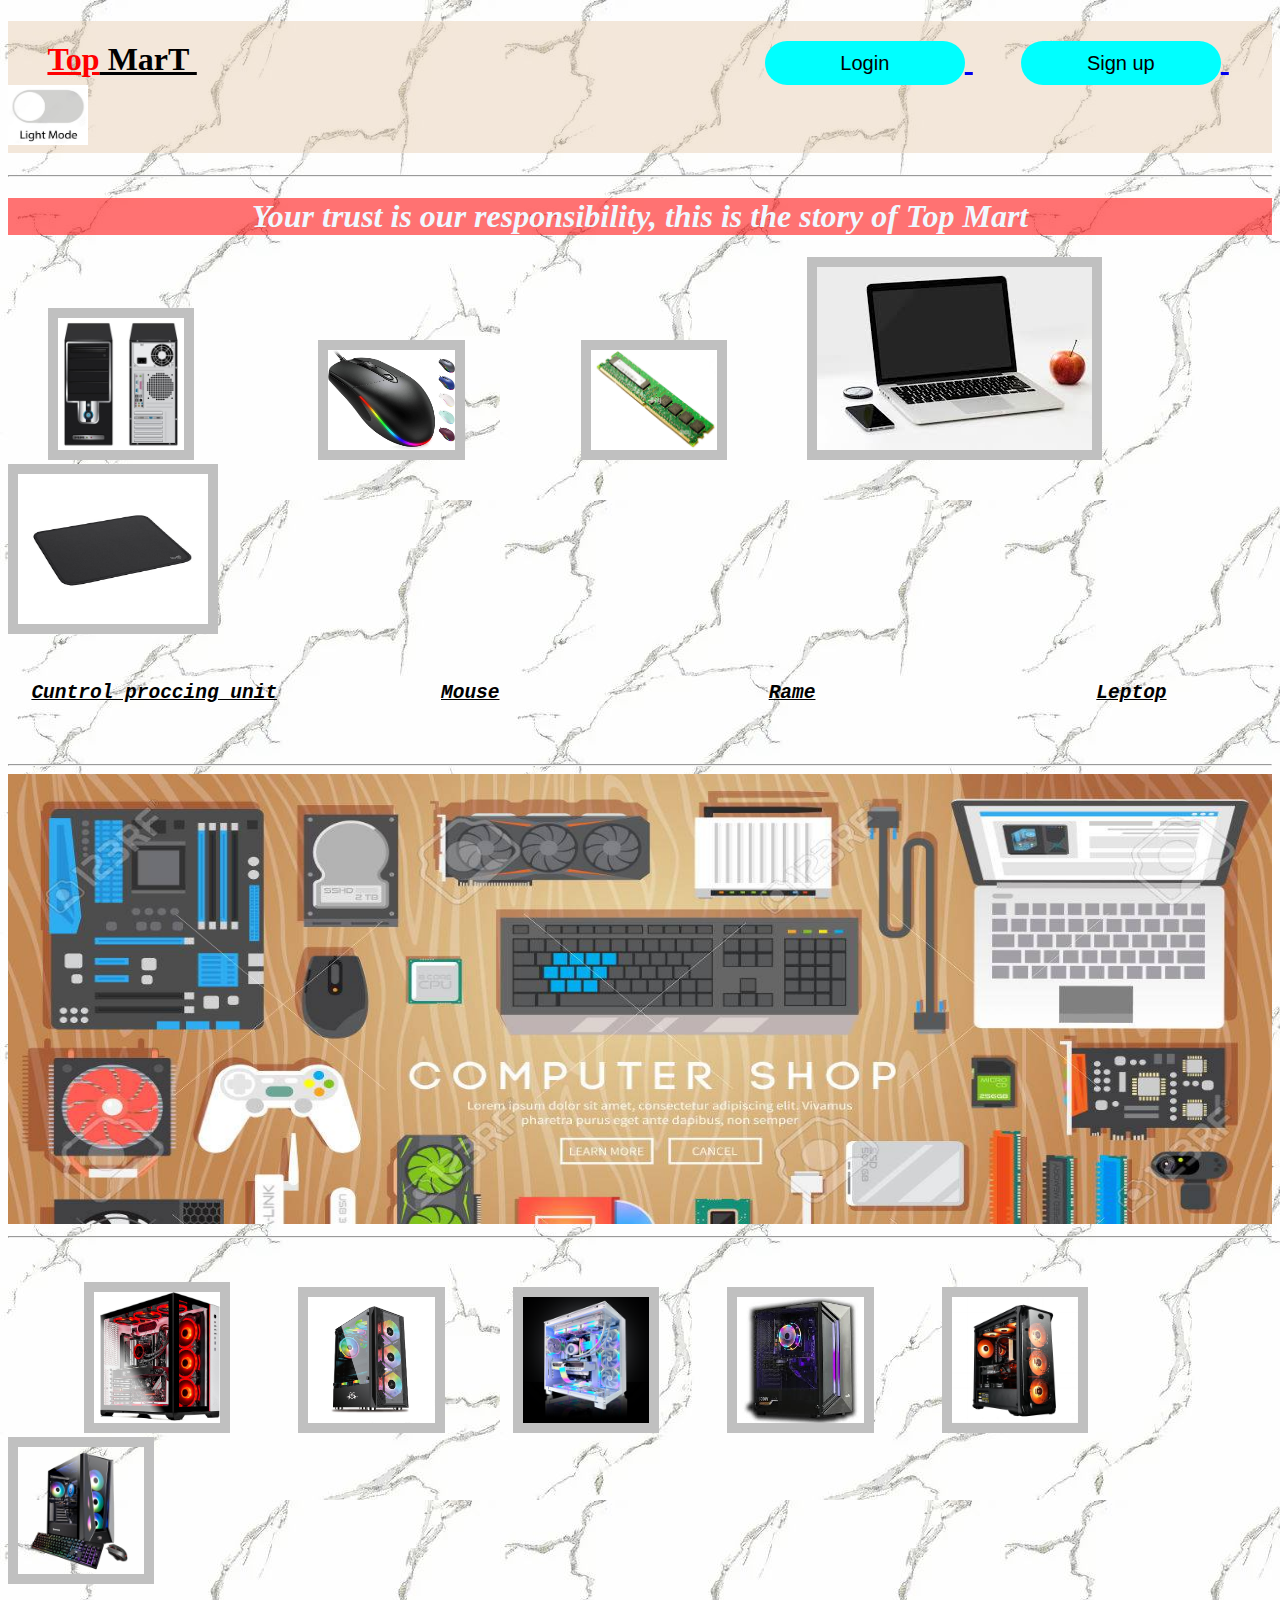
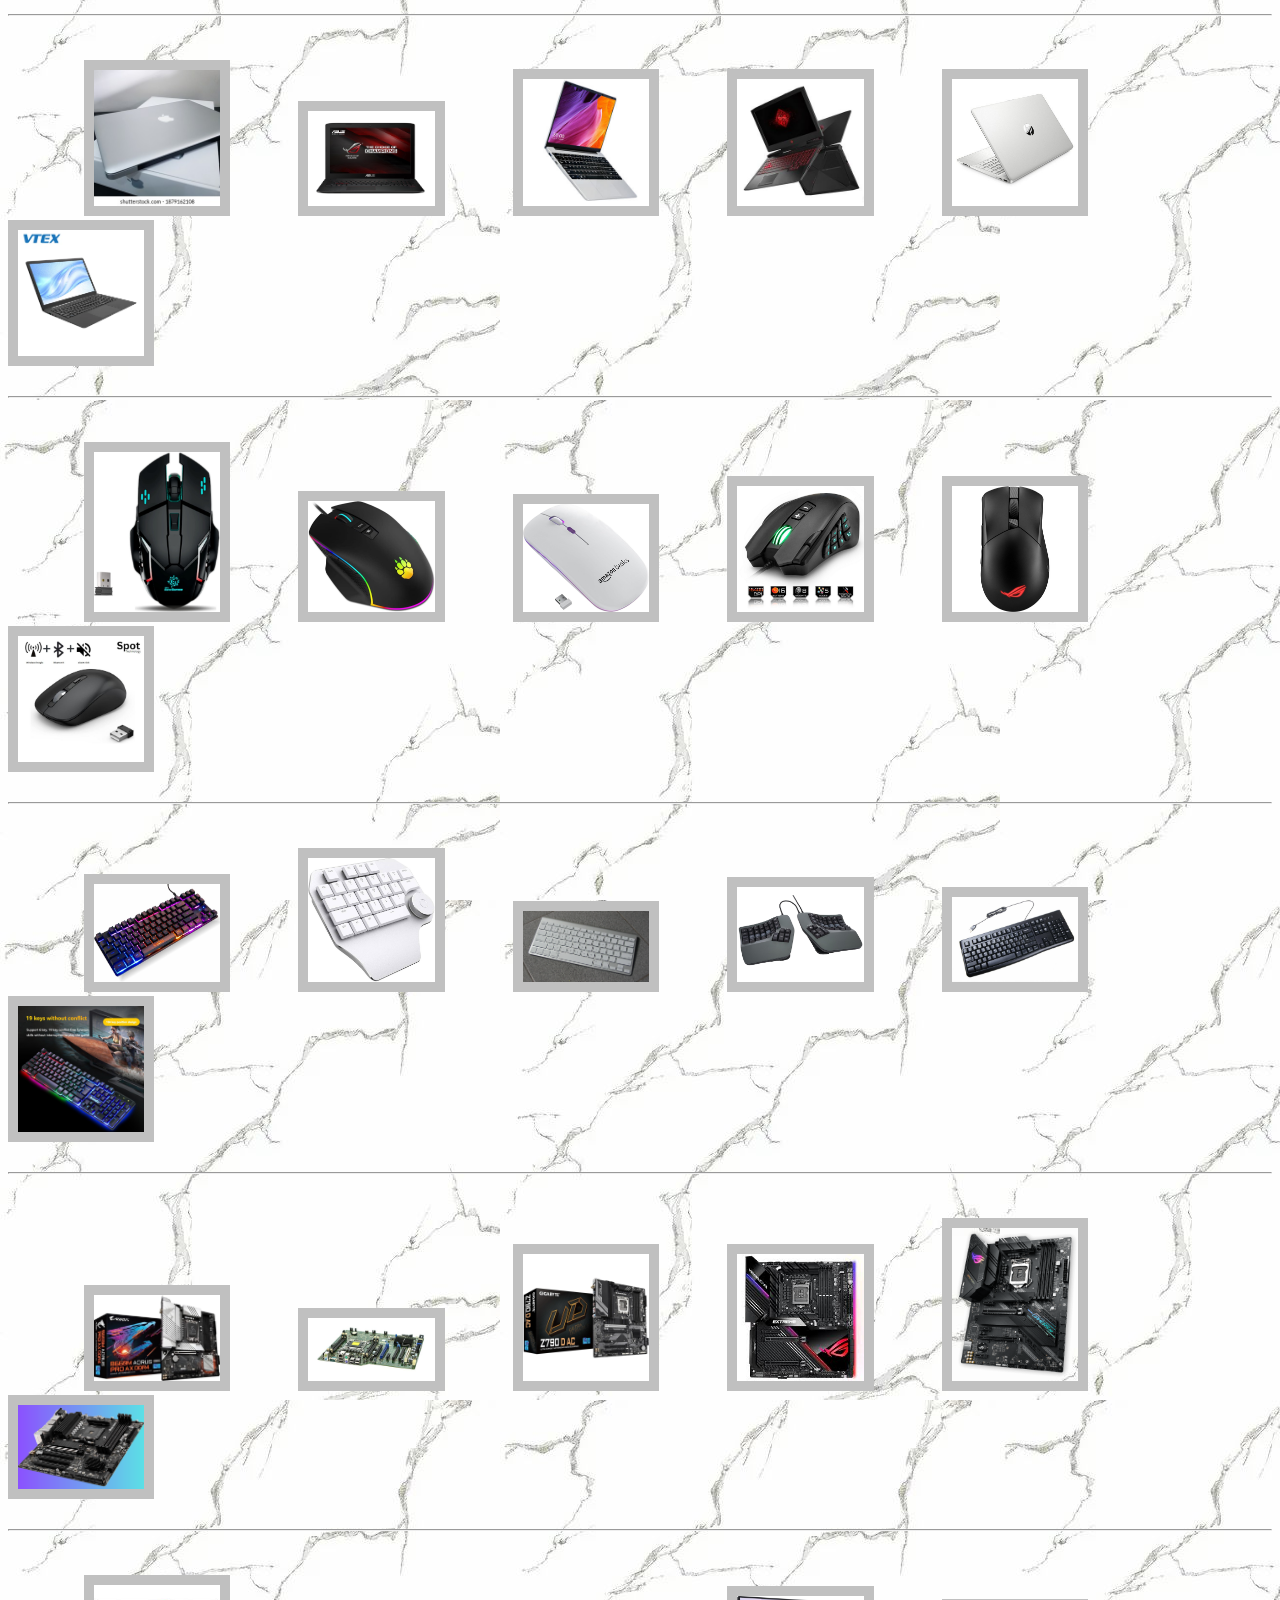
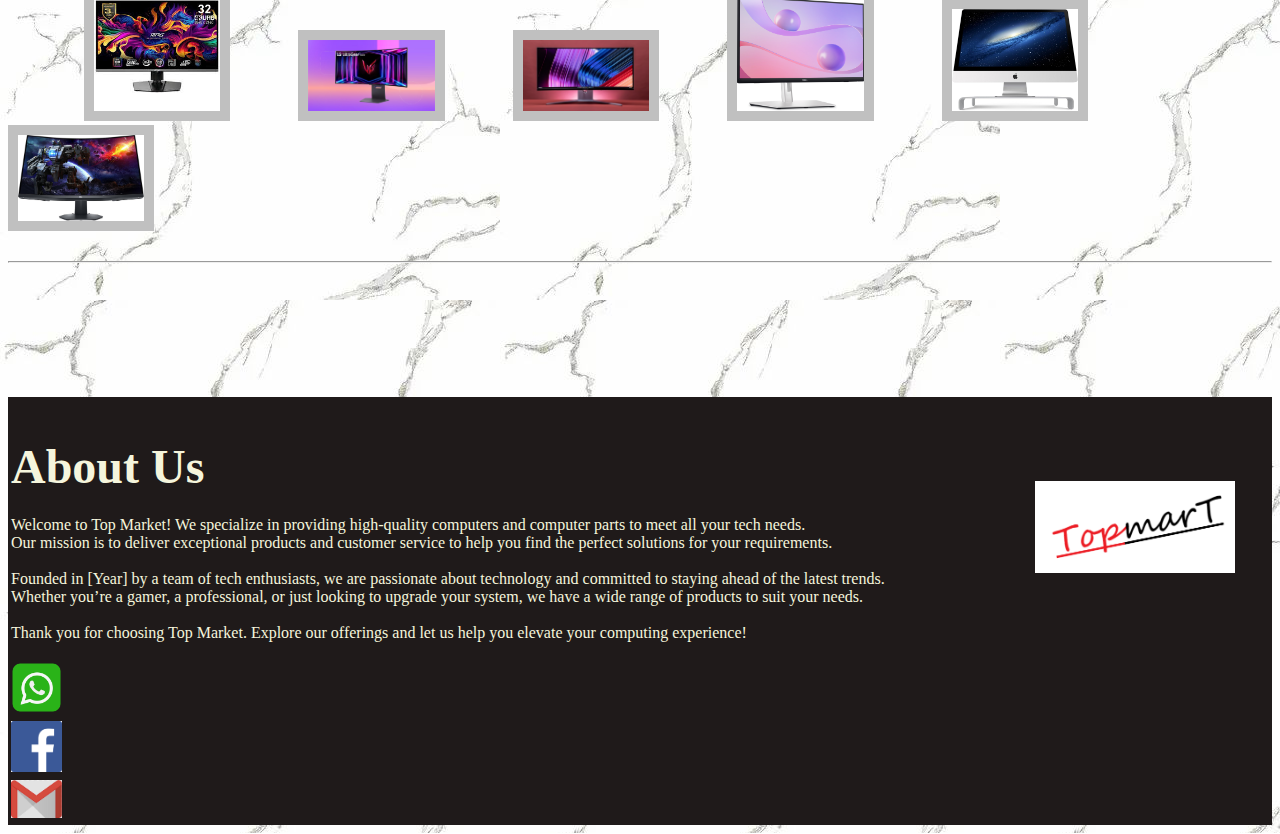
<file: index.html>
<!DOCTYPE html>
<html lang="en">
<head>
    <meta charset="UTF-8">
    <meta name="viewport" content="width=device-width, initial-scale=1.0">
    <title>Topmart</title>
    <link rel="stylesheet" href="index.css">

</head>
<body background="assets/whit marbal.jpg">
    <header>
        <h1 style="background-color: rgba(229, 200, 168, 0.412);"><font style="color: red;"> &nbsp;&nbsp;&nbsp;&nbsp; <U> Top</font> MarT</font> </U> &nbsp;&nbsp;&nbsp;&nbsp;&nbsp;&nbsp;&nbsp;&nbsp;&nbsp;&nbsp;&nbsp;&nbsp;&nbsp;&nbsp;&nbsp;&nbsp;&nbsp;&nbsp;&nbsp;&nbsp;&nbsp;
           &nbsp;&nbsp;&nbsp;&nbsp;&nbsp;&nbsp;&nbsp;&nbsp;&nbsp;&nbsp;&nbsp;&nbsp;&nbsp;&nbsp;&nbsp;&nbsp;&nbsp;
           &nbsp;&nbsp;&nbsp;&nbsp;&nbsp;&nbsp;&nbsp;&nbsp;&nbsp;&nbsp;&nbsp;&nbsp;&nbsp;&nbsp;&nbsp;&nbsp;&nbsp;&nbsp;&nbsp;&nbsp;&nbsp;
          &nbsp;&nbsp;&nbsp;&nbsp;&nbsp;&nbsp;&nbsp;&nbsp;
          
         

           <a href="login.html"> <Button>Login </Button> </a>   &nbsp; &nbsp; &nbsp;  <a href="Signup.html"><Button>Sign up</Button> </a>   &nbsp; &nbsp; &nbsp; <a href="dark.html"> <img src="White Button .png" alt="" width="80px" height="60px"></a></h1> 
      <hr style="color: brown;">
   
    <font style="color: aliceblue;" > <h1 style="background-color: rgba(255, 0, 0, 0.552);"><center><i>Your trust is our responsibility, this is the story of Top Mart</i></center></h1></font> 

   </header >
   
   &nbsp;  &nbsp;  &nbsp;  &nbsp;  &nbsp; <img src="assets/CPU.jpg" alt="" width="10%" border ="10px" style="color: silver;" >  &nbsp;  &nbsp;  &nbsp;  &nbsp;  &nbsp;  &nbsp;  &nbsp;  &nbsp;  &nbsp;  &nbsp;  &nbsp;  &nbsp;  &nbsp;  &nbsp;  &nbsp;
<img src="assets/Mouse.jpg" alt="" width="10%" height="100px" border ="10px" style="color: silver;" > 
&nbsp;  &nbsp;  &nbsp;  &nbsp;  &nbsp;  &nbsp;  &nbsp; &nbsp;  &nbsp;  &nbsp;  &nbsp;  &nbsp;  &nbsp;  &nbsp; <img src="assets/rame.png" alt="" width="10%" height="100px" border ="10px" style="color: silver;" >

&nbsp;  &nbsp;  &nbsp;  &nbsp;  &nbsp;  &nbsp;  &nbsp;  &nbsp;  &nbsp;  &nbsp;<img src="assets/images.jpg" alt="" border ="10px" style="color: silver;">
&nbsp;  &nbsp;  &nbsp;  &nbsp;  &nbsp;  &nbsp; <img src="assets/pade.jpg" alt="" width="15%" height="150px" border ="10px" style="color: silver;"  >
<pre style="color: rgb(0, 0, 0);">      <h2>  <i><u>Cuntrol proccing unit</u></i>              <u><i>Mouse</i></u>                       <u><i>Rame</i></u>                        <u><i>Leptop</i></u>                      <u><i>Mouse pade</i></u></h2></pre>
<br><br>
<hr>
 <img src="assets/74099777-computer-shop-various-computer-parts-are-on-the-table-web-flat-vector-banner.jpg" alt="" width="100%" height="450px"  >
<hr><br> <br>
&nbsp;  &nbsp;  &nbsp; &nbsp;  &nbsp;  &nbsp;  &nbsp; &nbsp; &nbsp; &nbsp;<img src="assets/1.jpg" alt="" width="10%" border ="10px" style="color: silver;" >
&nbsp;  &nbsp;  &nbsp; &nbsp;  &nbsp;  &nbsp;  &nbsp; &nbsp; <img src="assets/2.webp" alt="" width="10%" border ="10px" style="color: silver;" >
&nbsp;  &nbsp;  &nbsp; &nbsp;  &nbsp;  &nbsp;  &nbsp; &nbsp;   <img src="assets/3.png" alt="" width="10%" border ="10px" style="color: silver;" >
&nbsp;  &nbsp;  &nbsp; &nbsp;  &nbsp;  &nbsp;  &nbsp; &nbsp;   <img src="assets/4.jpg" alt="" width="10%" border ="10px" style="color: silver;" >

&nbsp;  &nbsp;  &nbsp; &nbsp;  &nbsp;  &nbsp;  &nbsp; &nbsp;  <img src="assets/5.jpg" alt="" width="10%" border ="10px" style="color: silver;" >
&nbsp;  &nbsp;  &nbsp; &nbsp;  &nbsp;  &nbsp;  &nbsp; &nbsp;    <img src="assets/6.png" alt="" width="10%" border ="10px" style="color: silver;" >
<br><br>
<hr>
<br><br>
&nbsp;  &nbsp;  &nbsp; &nbsp;  &nbsp;  &nbsp;  &nbsp; &nbsp; &nbsp; &nbsp;<img src="assets/11 (1).jpg" alt="" width="10%" border ="10px" style="color: silver;" >
&nbsp;  &nbsp;  &nbsp; &nbsp;  &nbsp;  &nbsp;  &nbsp; &nbsp; <img src="assets/11 (2).jpg" alt="" width="10%" border ="10px" style="color: silver;" >
&nbsp;  &nbsp;  &nbsp; &nbsp;  &nbsp;  &nbsp;  &nbsp; &nbsp;   <img src="assets/11 (3).jpg" alt="" width="10%" border ="10px" style="color: silver;" >
&nbsp;  &nbsp;  &nbsp; &nbsp;  &nbsp;  &nbsp;  &nbsp; &nbsp;   <img src="assets/11 (4).jpg" alt="" width="10%" border ="10px" style="color: silver;" >

&nbsp;  &nbsp;  &nbsp; &nbsp;  &nbsp;  &nbsp;  &nbsp; &nbsp;  <img src="assets/11 (5).jpg" alt="" width="10%" border ="10px" style="color: silver;" >
&nbsp;  &nbsp;  &nbsp; &nbsp;  &nbsp;  &nbsp;  &nbsp; &nbsp;    <img src="assets/11 (6).webp" alt="" width="10%" border ="10px" style="color: silver;" >
<br><br>
<hr>
<br><br>
&nbsp;  &nbsp;  &nbsp; &nbsp;  &nbsp;  &nbsp;  &nbsp; &nbsp; &nbsp; &nbsp;<img src="assets/22 (1).jpeg" alt="" width="10%" border ="10px" style="color: silver;" >
&nbsp;  &nbsp;  &nbsp; &nbsp;  &nbsp;  &nbsp;  &nbsp; &nbsp; <img src="assets/22 (2).jpg" alt="" width="10%" border ="10px" style="color: silver;" >
&nbsp;  &nbsp;  &nbsp; &nbsp;  &nbsp;  &nbsp;  &nbsp; &nbsp;   <img src="assets/22 (3).jpg" alt="" width="10%" border ="10px" style="color: silver;" >
&nbsp;  &nbsp;  &nbsp; &nbsp;  &nbsp;  &nbsp;  &nbsp; &nbsp;   <img src="assets/22 (4).jpg" alt="" width="10%" border ="10px" style="color: silver;" >

&nbsp;  &nbsp;  &nbsp; &nbsp;  &nbsp;  &nbsp;  &nbsp; &nbsp;  <img src="assets/22 (5).jpg" alt="" width="10%" border ="10px" style="color: silver;" >
&nbsp;  &nbsp;  &nbsp; &nbsp;  &nbsp;  &nbsp;  &nbsp; &nbsp;    <img src="assets/22 (6).jpg" alt="" width="10%" border ="10px" style="color: silver;" >
<br><br>
<hr>
<br><br>
&nbsp;  &nbsp;  &nbsp; &nbsp;  &nbsp;  &nbsp;  &nbsp; &nbsp; &nbsp; &nbsp;<img src="assets/33 (1).jpeg" alt="" width="10%" border ="10px" style="color: silver;" >
&nbsp;  &nbsp;  &nbsp; &nbsp;  &nbsp;  &nbsp;  &nbsp; &nbsp; <img src="assets/33 (2).jpg" alt="" width="10%" border ="10px" style="color: silver;" >
&nbsp;  &nbsp;  &nbsp; &nbsp;  &nbsp;  &nbsp;  &nbsp; &nbsp;   <img src="assets/33 (3).jpg" alt="" width="10%" border ="10px" style="color: silver;" >
&nbsp;  &nbsp;  &nbsp; &nbsp;  &nbsp;  &nbsp;  &nbsp; &nbsp;   <img src="assets/33 (4).jpg" alt="" width="10%" border ="10px" style="color: silver;" >

&nbsp;  &nbsp;  &nbsp; &nbsp;  &nbsp;  &nbsp;  &nbsp; &nbsp;  <img src="assets/33 (5).jpg" alt="" width="10%" border ="10px" style="color: silver;" >
&nbsp;  &nbsp;  &nbsp; &nbsp;  &nbsp;  &nbsp;  &nbsp; &nbsp;    <img src="assets/33 (6).jpg" alt="" width="10%" border ="10px" style="color: silver;" >
<br><br>
<hr>
<br><br>
&nbsp;  &nbsp;  &nbsp; &nbsp;  &nbsp;  &nbsp;  &nbsp; &nbsp; &nbsp; &nbsp;<img src="assets/44 (1).jpg" alt="" width="10%" border ="10px" style="color: silver;" >
&nbsp;  &nbsp;  &nbsp; &nbsp;  &nbsp;  &nbsp;  &nbsp; &nbsp; <img src="assets/44 (2).jpg" alt="" width="10%" border ="10px" style="color: silver;" >
&nbsp;  &nbsp;  &nbsp; &nbsp;  &nbsp;  &nbsp;  &nbsp; &nbsp;   <img src="assets/44 (3).jpg" alt="" width="10%" border ="10px" style="color: silver;" >
&nbsp;  &nbsp;  &nbsp; &nbsp;  &nbsp;  &nbsp;  &nbsp; &nbsp;   <img src="assets/44 (4).jpg" alt="" width="10%" border ="10px" style="color: silver;" >

&nbsp;  &nbsp;  &nbsp; &nbsp;  &nbsp;  &nbsp;  &nbsp; &nbsp;  <img src="assets/44 (5).png" alt="" width="10%" border ="10px" style="color: silver;" >
&nbsp;  &nbsp;  &nbsp; &nbsp;  &nbsp;  &nbsp;  &nbsp; &nbsp;    <img src="assets/44 (6).png" alt="" width="10%" border ="10px" style="color: silver;" >
<br><br>
<hr>
<br><br>
&nbsp;  &nbsp;  &nbsp; &nbsp;  &nbsp;  &nbsp;  &nbsp; &nbsp; &nbsp; &nbsp;<img src="assets/moniter/55 (1).jpg" alt="" width="10%" border ="10px" style="color: silver;" >
&nbsp;  &nbsp;  &nbsp; &nbsp;  &nbsp;  &nbsp;  &nbsp; &nbsp; <img src="assets/moniter/55 (1).png" alt="" width="10%" border ="10px" style="color: silver;" >
&nbsp;  &nbsp;  &nbsp; &nbsp;  &nbsp;  &nbsp;  &nbsp; &nbsp;   <img src="assets/moniter/55 (2).jpg" alt="" width="10%" border ="10px" style="color: silver;" >
&nbsp;  &nbsp;  &nbsp; &nbsp;  &nbsp;  &nbsp;  &nbsp; &nbsp;   <img src="assets/moniter/55 (2).png" alt="" width="10%" border ="10px" style="color: silver;" >

&nbsp;  &nbsp;  &nbsp; &nbsp;  &nbsp;  &nbsp;  &nbsp; &nbsp;  <img src="assets/moniter/55 (3).jpg" alt="" width="10%" border ="10px" style="color: silver;" >
&nbsp;  &nbsp;  &nbsp; &nbsp;  &nbsp;  &nbsp;  &nbsp; &nbsp;    <img src="assets/moniter/55 (4).jpg" alt="" width="10%" border ="10px" style="color: silver;" >
<br><br>
<hr>
<br><br>

</tr>

<br><br><br><br><br>
<table width="100%" style="background-color: rgb(31, 26, 26);">
        <tr>
            
       <td>&NonBreakingSpace;&NonBreakingSpace;&NonBreakingSpace;<h4><Font style="color:
             beige;" size="10">About Us</Font></h4><Font style="color:
             beige;"><p>Welcome to Top Market! We specialize in providing high-quality computers and computer parts to meet all your tech needs. <br> Our mission is to deliver exceptional products and customer service to help you find the perfect solutions for your requirements. <br><br>

Founded in [Year] by a team of tech enthusiasts, we are passionate about technology and committed to staying ahead of the latest trends. <br> Whether you’re a gamer, a professional, or just looking to upgrade your system, we have a wide range of products to suit your needs. <br><br>

Thank you for choosing Top Market. Explore our offerings and let us help you elevate your computing experience!

</p></td>
<td><img src="logo.png" alt="" width="200px"></td>

       </tr>
       <tr> <td>   <a href="https://wa.link/xtgp38"><img src="assets/watsap.png" alt="" width="5%"></a> </td></tr>
       <tr> <td> <a href="https://www.facebook.com/profile.php?id=100009380206118"><img src="assets/facebook.png" alt="" width="5%"></a> </td></tr>
       <tr> <td>  <a href="mailto:abbas2006arain@gmail.com?subject=topmart&body=hy"><img src="assets/gmail.jpg" alt="" width="5%"></a></td></tr>


</table>






  




 
</h3>









</body>
</html>
</file>
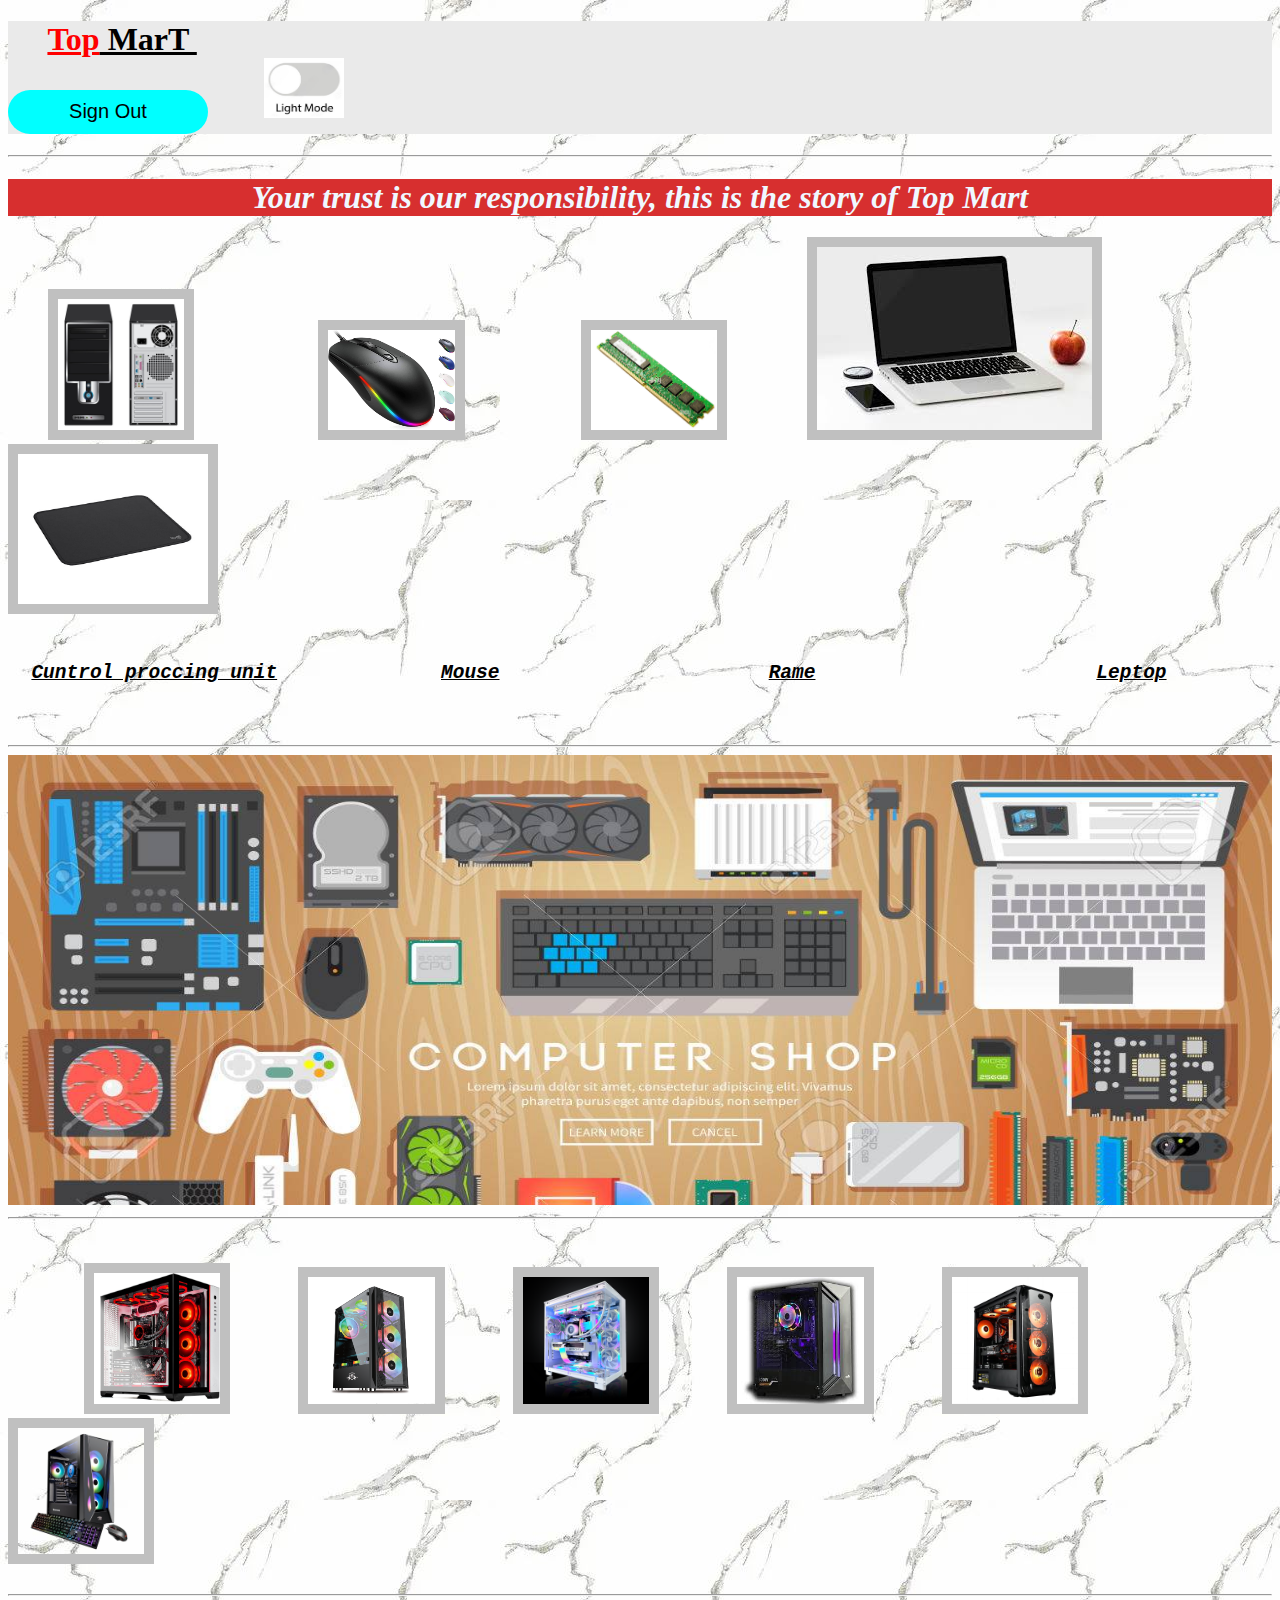
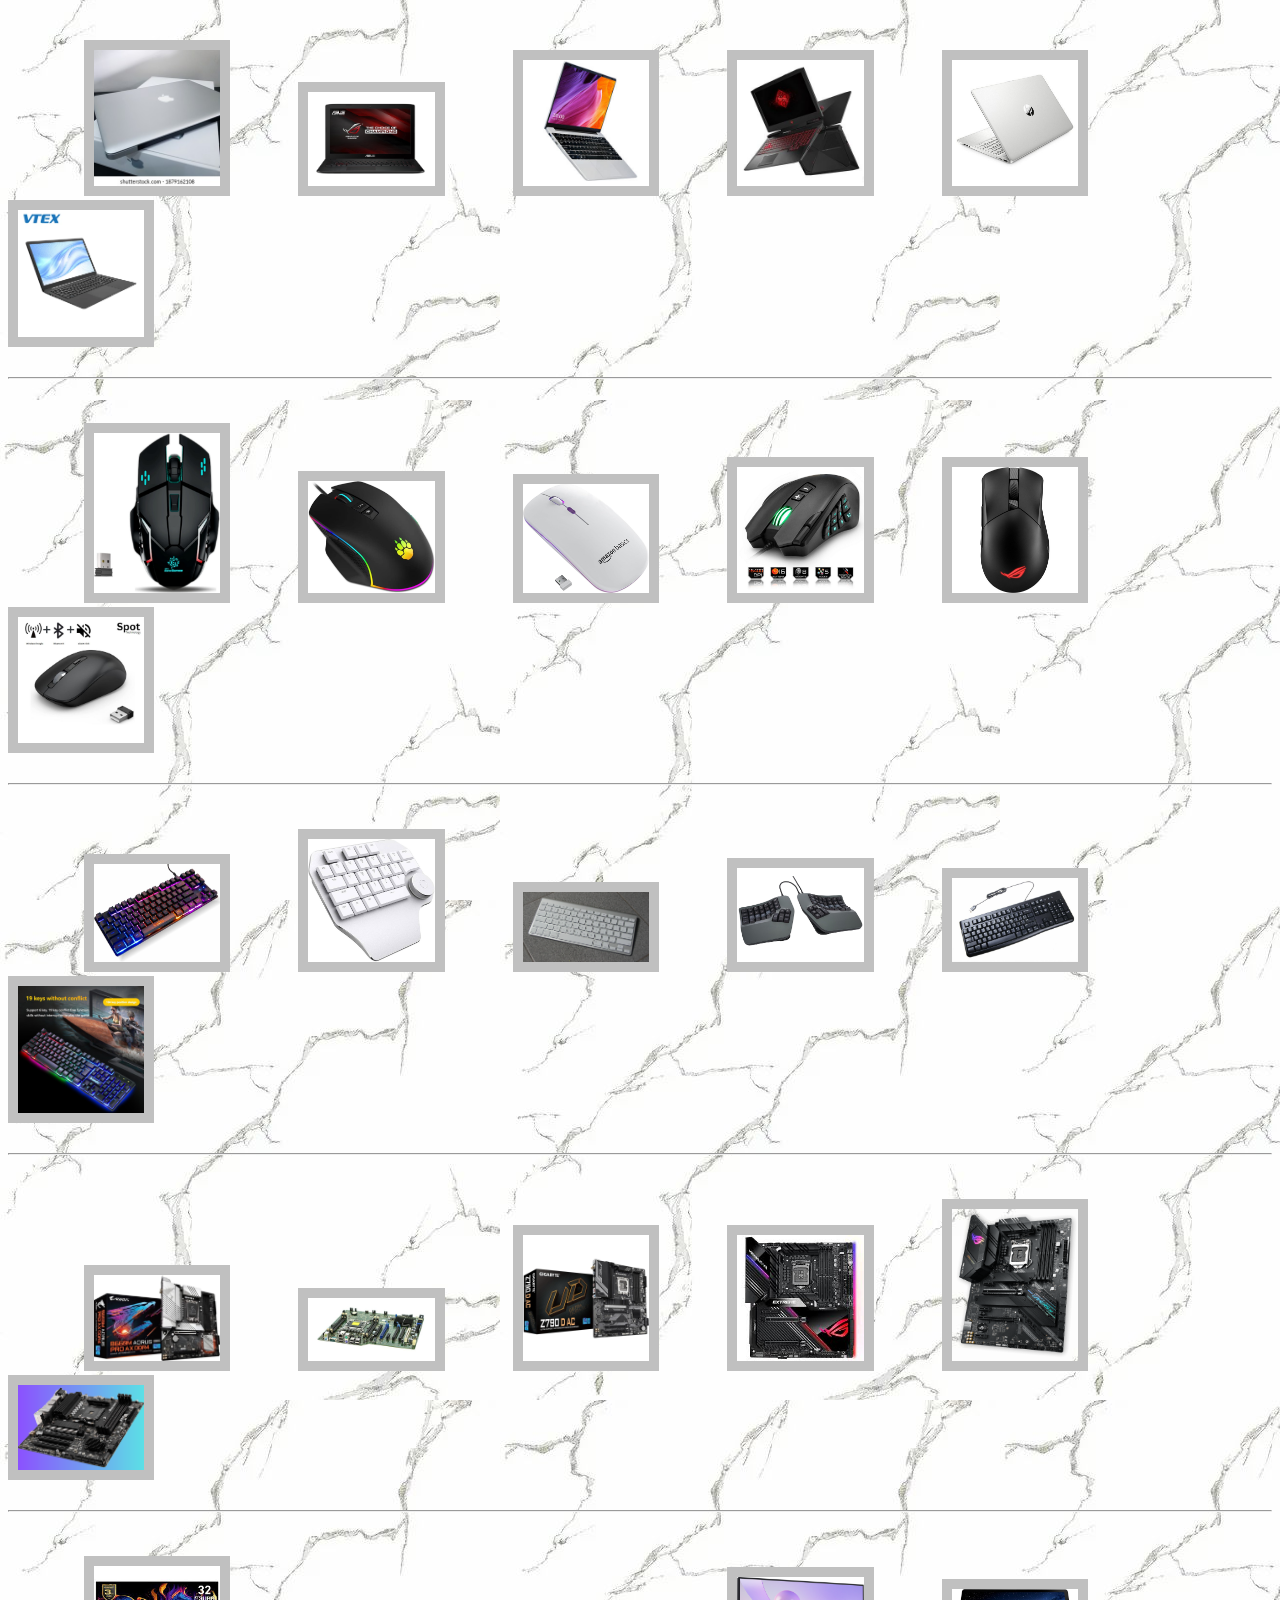
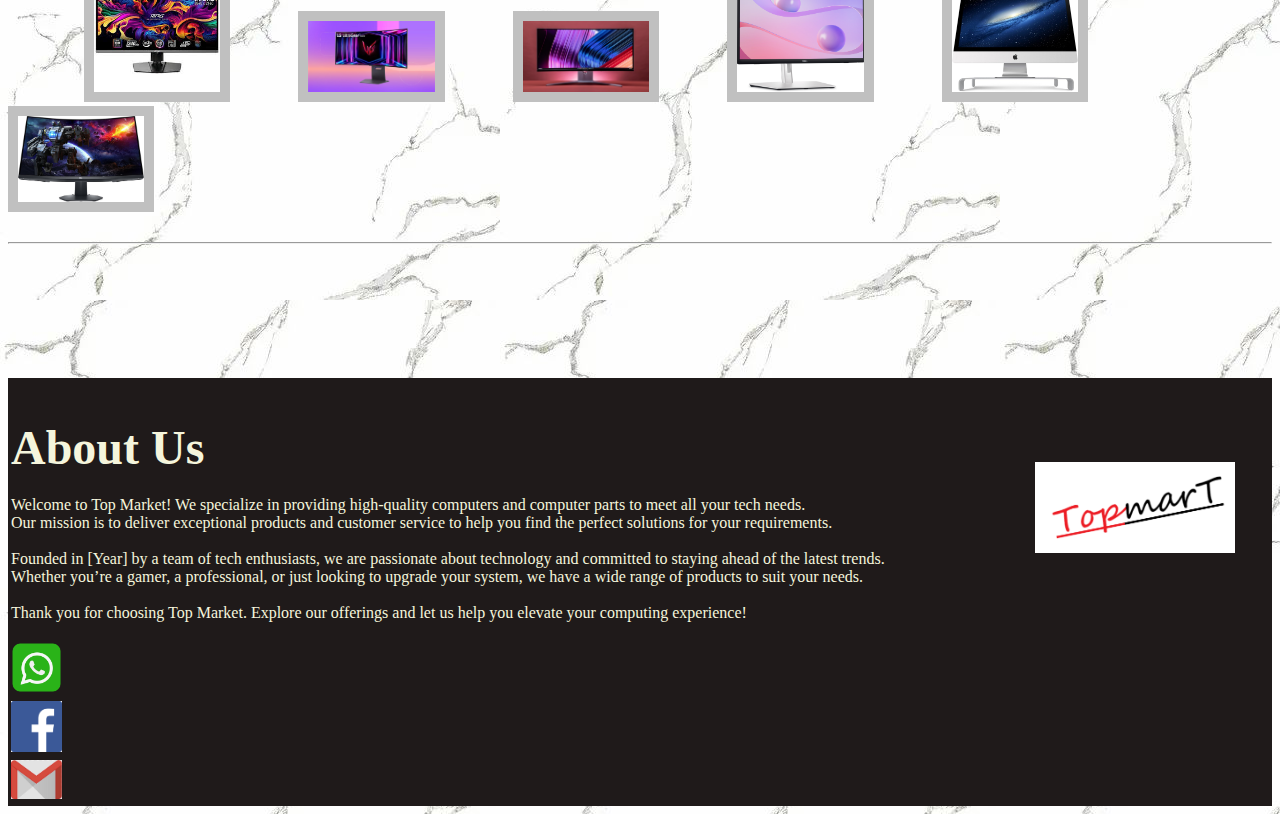
<file: active.html>
<!DOCTYPE html>
<html lang="en">
<head>
    <meta charset="UTF-8">
    <meta name="viewport" content="width=device-width, initial-scale=1.0">
    <title>Document</title>
    <link rel="stylesheet" href="Active.css">
</head>
<body background="assets/whit marbal.jpg">
    <header>
        <h1 style="background-color: rgb(234, 234, 234);"><font style="color: red;"> &nbsp;&nbsp;&nbsp;&nbsp; <U> Top</font> MarT</font> </U> &nbsp;&nbsp;&nbsp;&nbsp;&nbsp;&nbsp;&nbsp;&nbsp;&nbsp;&nbsp;&nbsp;&nbsp;&nbsp;&nbsp;&nbsp;&nbsp;&nbsp;&nbsp;&nbsp;&nbsp;&nbsp;
           &nbsp;&nbsp;&nbsp;&nbsp;&nbsp;&nbsp;&nbsp;&nbsp;&nbsp;&nbsp;&nbsp;&nbsp;&nbsp;&nbsp;&nbsp;&nbsp;&nbsp;
           &nbsp;&nbsp;&nbsp;&nbsp;&nbsp;&nbsp;&nbsp;&nbsp;&nbsp;&nbsp;&nbsp;&nbsp;&nbsp;&nbsp;&nbsp;&nbsp;&nbsp;&nbsp;&nbsp;&nbsp;&nbsp;
           &nbsp;&nbsp;&nbsp;&nbsp;&nbsp;&nbsp;&nbsp;&nbsp;&nbsp;&nbsp;&nbsp;&nbsp;&nbsp;&nbsp;&nbsp;&nbsp;&nbsp;&nbsp;&nbsp;&nbsp;&nbsp;
           &nbsp;&nbsp;&nbsp;&nbsp;&nbsp;&nbsp;&nbsp;&nbsp;
           &nbsp;&nbsp;&nbsp;&nbsp;&nbsp;&nbsp;&nbsp;&nbsp;&nbsp;&nbsp;&nbsp;&nbsp;&nbsp;&nbsp;&nbsp;&nbsp;&nbsp;&nbsp;&nbsp;&nbsp;&nbsp;

               <a href="index.html">  <button>Sign Out</button></a>   &nbsp; &nbsp; &nbsp; <a href="active2.html"> <img src="White Button .png" alt="" width="80px" height="60px"></a></h1> 
      <hr style="color: brown;">
   
    <font style="color: aliceblue;" > <h1 style="background-color: rgb(215, 47, 47);"><center><i>Your trust is our responsibility, this is the story of Top Mart</i></center></h1></font> 

   </header >
   
   &nbsp;  &nbsp;  &nbsp;  &nbsp;  &nbsp; <img src="assets/CPU.jpg" alt="" width="10%" border ="10px" style="color: silver;" >  &nbsp;  &nbsp;  &nbsp;  &nbsp;  &nbsp;  &nbsp;  &nbsp;  &nbsp;  &nbsp;  &nbsp;  &nbsp;  &nbsp;  &nbsp;  &nbsp;  &nbsp;
<img src="assets/Mouse.jpg" alt="" width="10%" height="100px" border ="10px" style="color: silver;" > 
&nbsp;  &nbsp;  &nbsp;  &nbsp;  &nbsp;  &nbsp;  &nbsp; &nbsp;  &nbsp;  &nbsp;  &nbsp;  &nbsp;  &nbsp;  &nbsp; <img src="assets/rame.png" alt="" width="10%" height="100px" border ="10px" style="color: silver;" >

&nbsp;  &nbsp;  &nbsp;  &nbsp;  &nbsp;  &nbsp;  &nbsp;  &nbsp;  &nbsp;  &nbsp;<img src="assets/images.jpg" alt="" border ="10px" style="color: silver;">
&nbsp;  &nbsp;  &nbsp;  &nbsp;  &nbsp;  &nbsp; <img src="assets/pade.jpg" alt="" width="15%" height="150px" border ="10px" style="color: silver;"  >
<pre style="color: rgb(0, 0, 0);">      <h2>  <i><u>Cuntrol proccing unit</u></i>              <u><i>Mouse</i></u>                       <u><i>Rame</i></u>                        <u><i>Leptop</i></u>                      <u><i>Mouse pade</i></u></h2></pre>
<br><br>
<hr>
 <img src="assets/74099777-computer-shop-various-computer-parts-are-on-the-table-web-flat-vector-banner.jpg" alt="" width="100%" height="450px"  >
<hr><br> <br>
&nbsp;  &nbsp;  &nbsp; &nbsp;  &nbsp;  &nbsp;  &nbsp; &nbsp; &nbsp; &nbsp;<img src="assets/1.jpg" alt="" width="10%" border ="10px" style="color: silver;" >
&nbsp;  &nbsp;  &nbsp; &nbsp;  &nbsp;  &nbsp;  &nbsp; &nbsp; <img src="assets/2.webp" alt="" width="10%" border ="10px" style="color: silver;" >
&nbsp;  &nbsp;  &nbsp; &nbsp;  &nbsp;  &nbsp;  &nbsp; &nbsp;   <img src="assets/3.png" alt="" width="10%" border ="10px" style="color: silver;" >
&nbsp;  &nbsp;  &nbsp; &nbsp;  &nbsp;  &nbsp;  &nbsp; &nbsp;   <img src="assets/4.jpg" alt="" width="10%" border ="10px" style="color: silver;" >

&nbsp;  &nbsp;  &nbsp; &nbsp;  &nbsp;  &nbsp;  &nbsp; &nbsp;  <img src="assets/5.jpg" alt="" width="10%" border ="10px" style="color: silver;" >
&nbsp;  &nbsp;  &nbsp; &nbsp;  &nbsp;  &nbsp;  &nbsp; &nbsp;    <img src="assets/6.png" alt="" width="10%" border ="10px" style="color: silver;" >
<br><br>
<hr>
<br><br>
&nbsp;  &nbsp;  &nbsp; &nbsp;  &nbsp;  &nbsp;  &nbsp; &nbsp; &nbsp; &nbsp;<img src="assets/11 (1).jpg" alt="" width="10%" border ="10px" style="color: silver;" >
&nbsp;  &nbsp;  &nbsp; &nbsp;  &nbsp;  &nbsp;  &nbsp; &nbsp; <img src="assets/11 (2).jpg" alt="" width="10%" border ="10px" style="color: silver;" >
&nbsp;  &nbsp;  &nbsp; &nbsp;  &nbsp;  &nbsp;  &nbsp; &nbsp;   <img src="assets/11 (3).jpg" alt="" width="10%" border ="10px" style="color: silver;" >
&nbsp;  &nbsp;  &nbsp; &nbsp;  &nbsp;  &nbsp;  &nbsp; &nbsp;   <img src="assets/11 (4).jpg" alt="" width="10%" border ="10px" style="color: silver;" >

&nbsp;  &nbsp;  &nbsp; &nbsp;  &nbsp;  &nbsp;  &nbsp; &nbsp;  <img src="assets/11 (5).jpg" alt="" width="10%" border ="10px" style="color: silver;" >
&nbsp;  &nbsp;  &nbsp; &nbsp;  &nbsp;  &nbsp;  &nbsp; &nbsp;    <img src="assets/11 (6).webp" alt="" width="10%" border ="10px" style="color: silver;" >
<br><br>
<hr>
<br><br>
&nbsp;  &nbsp;  &nbsp; &nbsp;  &nbsp;  &nbsp;  &nbsp; &nbsp; &nbsp; &nbsp;<img src="assets/22 (1).jpeg" alt="" width="10%" border ="10px" style="color: silver;" >
&nbsp;  &nbsp;  &nbsp; &nbsp;  &nbsp;  &nbsp;  &nbsp; &nbsp; <img src="assets/22 (2).jpg" alt="" width="10%" border ="10px" style="color: silver;" >
&nbsp;  &nbsp;  &nbsp; &nbsp;  &nbsp;  &nbsp;  &nbsp; &nbsp;   <img src="assets/22 (3).jpg" alt="" width="10%" border ="10px" style="color: silver;" >
&nbsp;  &nbsp;  &nbsp; &nbsp;  &nbsp;  &nbsp;  &nbsp; &nbsp;   <img src="assets/22 (4).jpg" alt="" width="10%" border ="10px" style="color: silver;" >

&nbsp;  &nbsp;  &nbsp; &nbsp;  &nbsp;  &nbsp;  &nbsp; &nbsp;  <img src="assets/22 (5).jpg" alt="" width="10%" border ="10px" style="color: silver;" >
&nbsp;  &nbsp;  &nbsp; &nbsp;  &nbsp;  &nbsp;  &nbsp; &nbsp;    <img src="assets/22 (6).jpg" alt="" width="10%" border ="10px" style="color: silver;" >
<br><br>
<hr>
<br><br>
&nbsp;  &nbsp;  &nbsp; &nbsp;  &nbsp;  &nbsp;  &nbsp; &nbsp; &nbsp; &nbsp;<img src="assets/33 (1).jpeg" alt="" width="10%" border ="10px" style="color: silver;" >
&nbsp;  &nbsp;  &nbsp; &nbsp;  &nbsp;  &nbsp;  &nbsp; &nbsp; <img src="assets/33 (2).jpg" alt="" width="10%" border ="10px" style="color: silver;" >
&nbsp;  &nbsp;  &nbsp; &nbsp;  &nbsp;  &nbsp;  &nbsp; &nbsp;   <img src="assets/33 (3).jpg" alt="" width="10%" border ="10px" style="color: silver;" >
&nbsp;  &nbsp;  &nbsp; &nbsp;  &nbsp;  &nbsp;  &nbsp; &nbsp;   <img src="assets/33 (4).jpg" alt="" width="10%" border ="10px" style="color: silver;" >

&nbsp;  &nbsp;  &nbsp; &nbsp;  &nbsp;  &nbsp;  &nbsp; &nbsp;  <img src="assets/33 (5).jpg" alt="" width="10%" border ="10px" style="color: silver;" >
&nbsp;  &nbsp;  &nbsp; &nbsp;  &nbsp;  &nbsp;  &nbsp; &nbsp;    <img src="assets/33 (6).jpg" alt="" width="10%" border ="10px" style="color: silver;" >
<br><br>
<hr>
<br><br>
&nbsp;  &nbsp;  &nbsp; &nbsp;  &nbsp;  &nbsp;  &nbsp; &nbsp; &nbsp; &nbsp;<img src="assets/44 (1).jpg" alt="" width="10%" border ="10px" style="color: silver;" >
&nbsp;  &nbsp;  &nbsp; &nbsp;  &nbsp;  &nbsp;  &nbsp; &nbsp; <img src="assets/44 (2).jpg" alt="" width="10%" border ="10px" style="color: silver;" >
&nbsp;  &nbsp;  &nbsp; &nbsp;  &nbsp;  &nbsp;  &nbsp; &nbsp;   <img src="assets/44 (3).jpg" alt="" width="10%" border ="10px" style="color: silver;" >
&nbsp;  &nbsp;  &nbsp; &nbsp;  &nbsp;  &nbsp;  &nbsp; &nbsp;   <img src="assets/44 (4).jpg" alt="" width="10%" border ="10px" style="color: silver;" >

&nbsp;  &nbsp;  &nbsp; &nbsp;  &nbsp;  &nbsp;  &nbsp; &nbsp;  <img src="assets/44 (5).png" alt="" width="10%" border ="10px" style="color: silver;" >
&nbsp;  &nbsp;  &nbsp; &nbsp;  &nbsp;  &nbsp;  &nbsp; &nbsp;    <img src="assets/44 (6).png" alt="" width="10%" border ="10px" style="color: silver;" >
<br><br>
<hr>
<br><br>
&nbsp;  &nbsp;  &nbsp; &nbsp;  &nbsp;  &nbsp;  &nbsp; &nbsp; &nbsp; &nbsp;<img src="assets/moniter/55 (1).jpg" alt="" width="10%" border ="10px" style="color: silver;" >
&nbsp;  &nbsp;  &nbsp; &nbsp;  &nbsp;  &nbsp;  &nbsp; &nbsp; <img src="assets/moniter/55 (1).png" alt="" width="10%" border ="10px" style="color: silver;" >
&nbsp;  &nbsp;  &nbsp; &nbsp;  &nbsp;  &nbsp;  &nbsp; &nbsp;   <img src="assets/moniter/55 (2).jpg" alt="" width="10%" border ="10px" style="color: silver;" >
&nbsp;  &nbsp;  &nbsp; &nbsp;  &nbsp;  &nbsp;  &nbsp; &nbsp;   <img src="assets/moniter/55 (2).png" alt="" width="10%" border ="10px" style="color: silver;" >

&nbsp;  &nbsp;  &nbsp; &nbsp;  &nbsp;  &nbsp;  &nbsp; &nbsp;  <img src="assets/moniter/55 (3).jpg" alt="" width="10%" border ="10px" style="color: silver;" >
&nbsp;  &nbsp;  &nbsp; &nbsp;  &nbsp;  &nbsp;  &nbsp; &nbsp;    <img src="assets/moniter/55 (4).jpg" alt="" width="10%" border ="10px" style="color: silver;" >
<br><br>
<hr>
<br><br>

</tr>

<br><br><br><br><br>
<table width="100%" style="background-color: rgb(31, 26, 26);">
        <tr>
            
       <td>&NonBreakingSpace;&NonBreakingSpace;&NonBreakingSpace;<h4><Font style="color:
             beige;" size="10">About Us</Font></h4><Font style="color:
             beige;"><p>Welcome to Top Market! We specialize in providing high-quality computers and computer parts to meet all your tech needs. <br> Our mission is to deliver exceptional products and customer service to help you find the perfect solutions for your requirements. <br><br>

Founded in [Year] by a team of tech enthusiasts, we are passionate about technology and committed to staying ahead of the latest trends. <br> Whether you’re a gamer, a professional, or just looking to upgrade your system, we have a wide range of products to suit your needs. <br><br>

Thank you for choosing Top Market. Explore our offerings and let us help you elevate your computing experience!

</p></td>
<td><img src="logo.png" alt="" width="200px"></td>

       </tr>
       <tr> <td>   <a href="https://wa.link/xtgp38"><img src="assets/watsap.png" alt="" width="5%"></a> </td></tr>
       <tr> <td> <a href="https://www.facebook.com/profile.php?id=100009380206118"><img src="assets/facebook.png" alt="" width="5%"></a> </td></tr>
       <tr> <td>  <a href="mailto:abbas2006arain@gmail.com?subject=topmart&body=hy"><img src="assets/gmail.jpg" alt="" width="5%"></a></td></tr>


</table>






  




 
</h3>





    
</body>
</html>
</file>
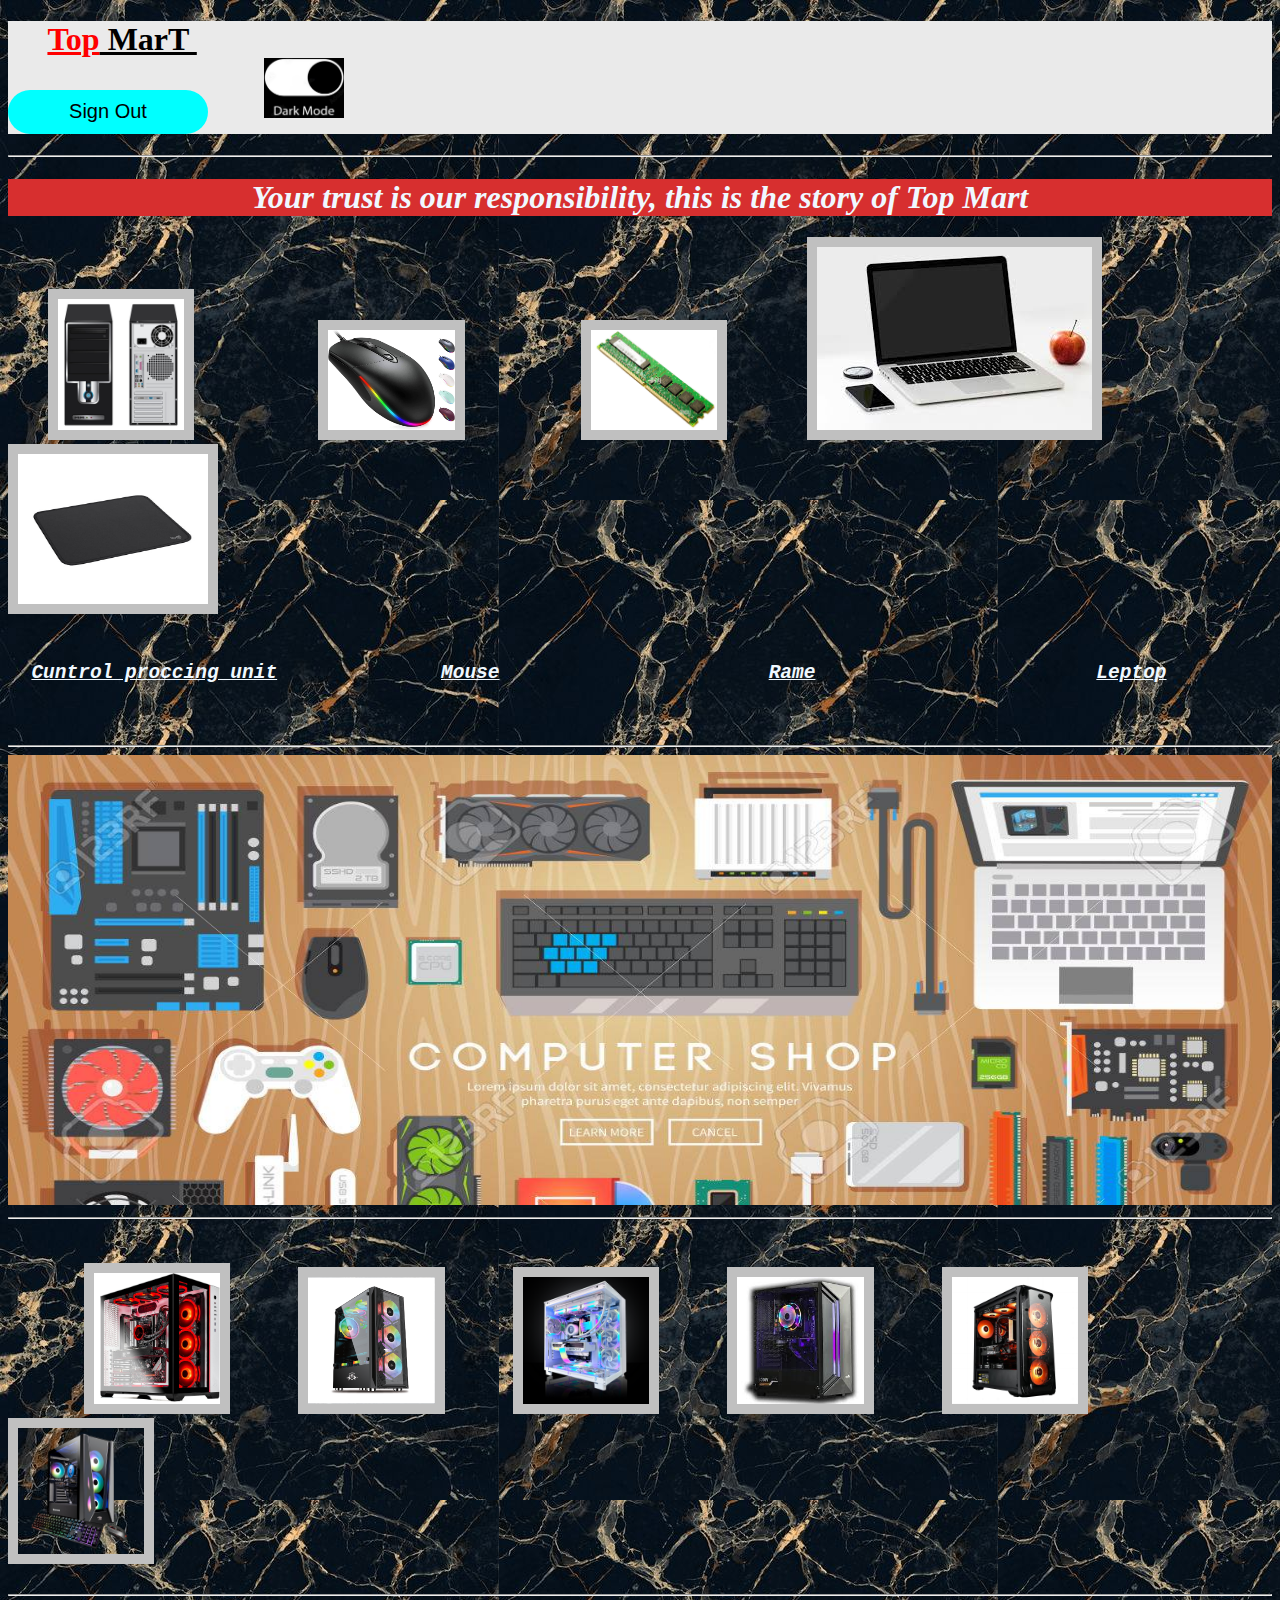
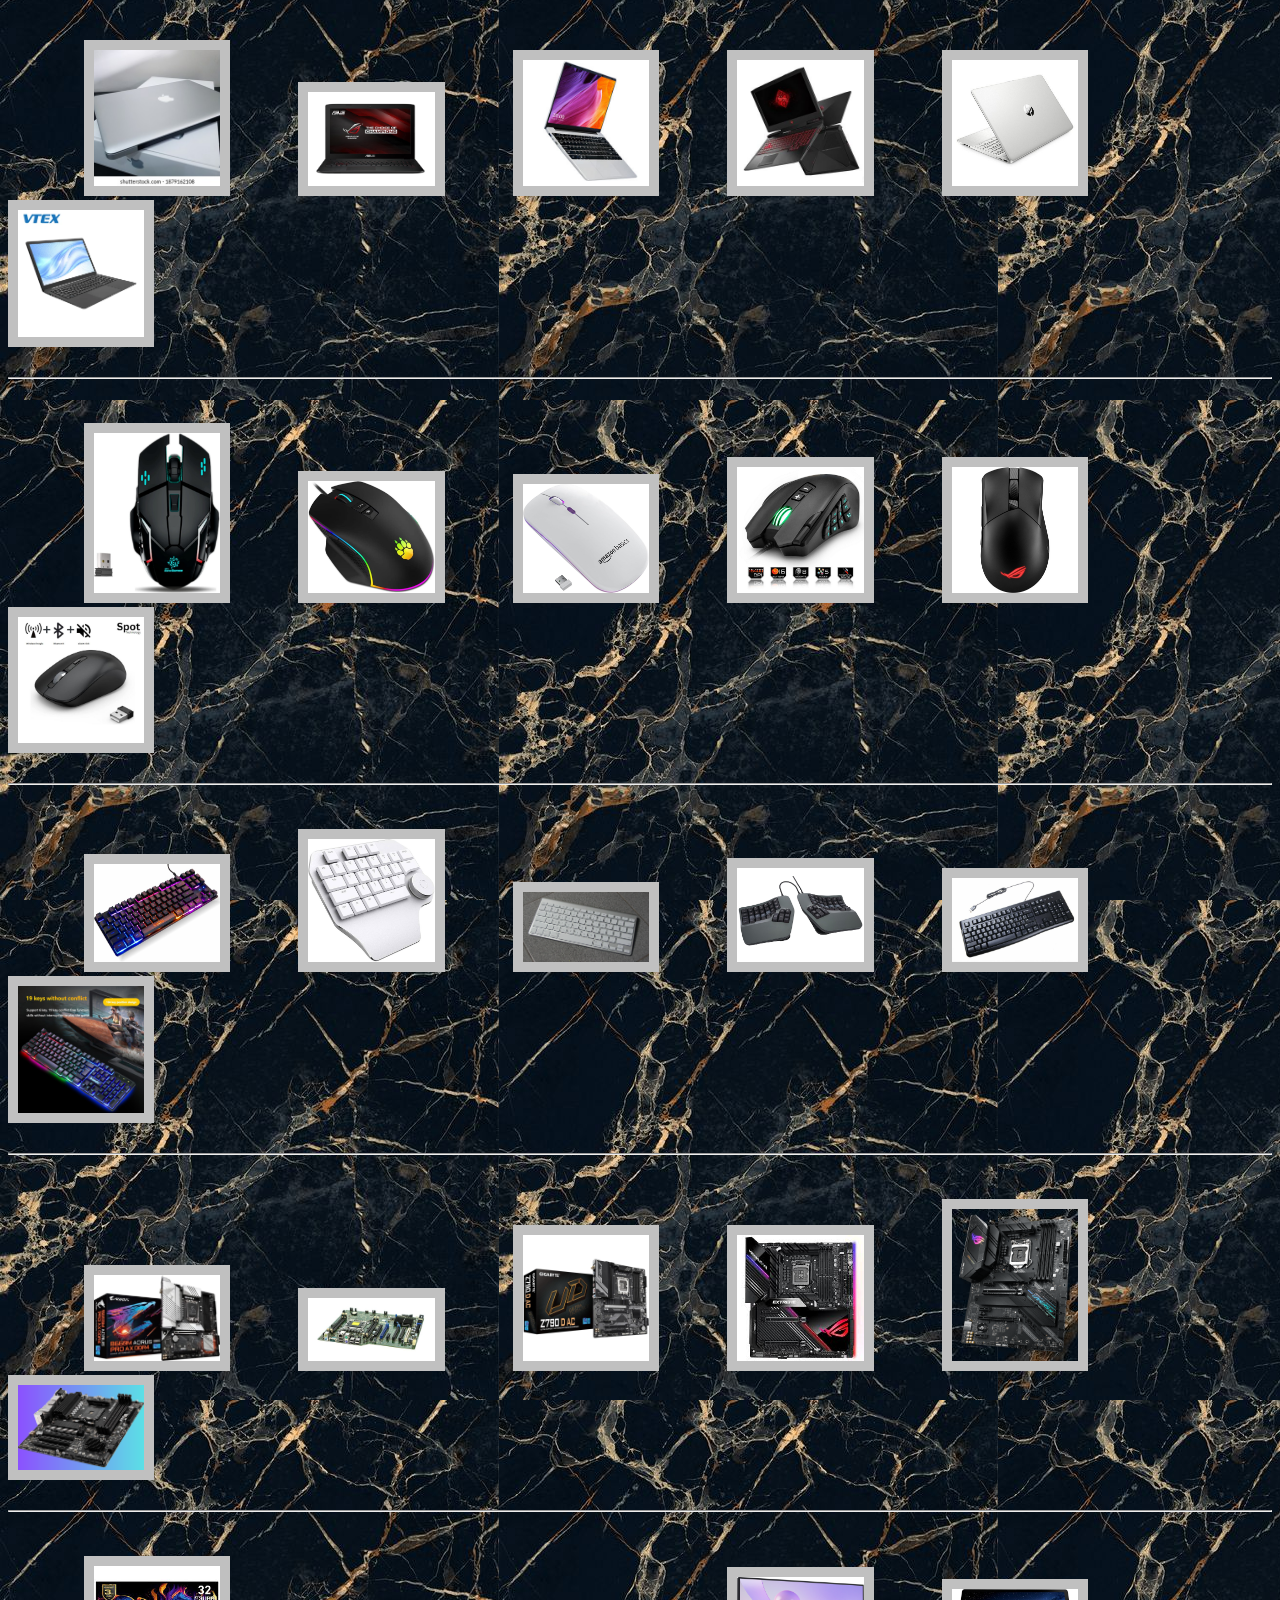
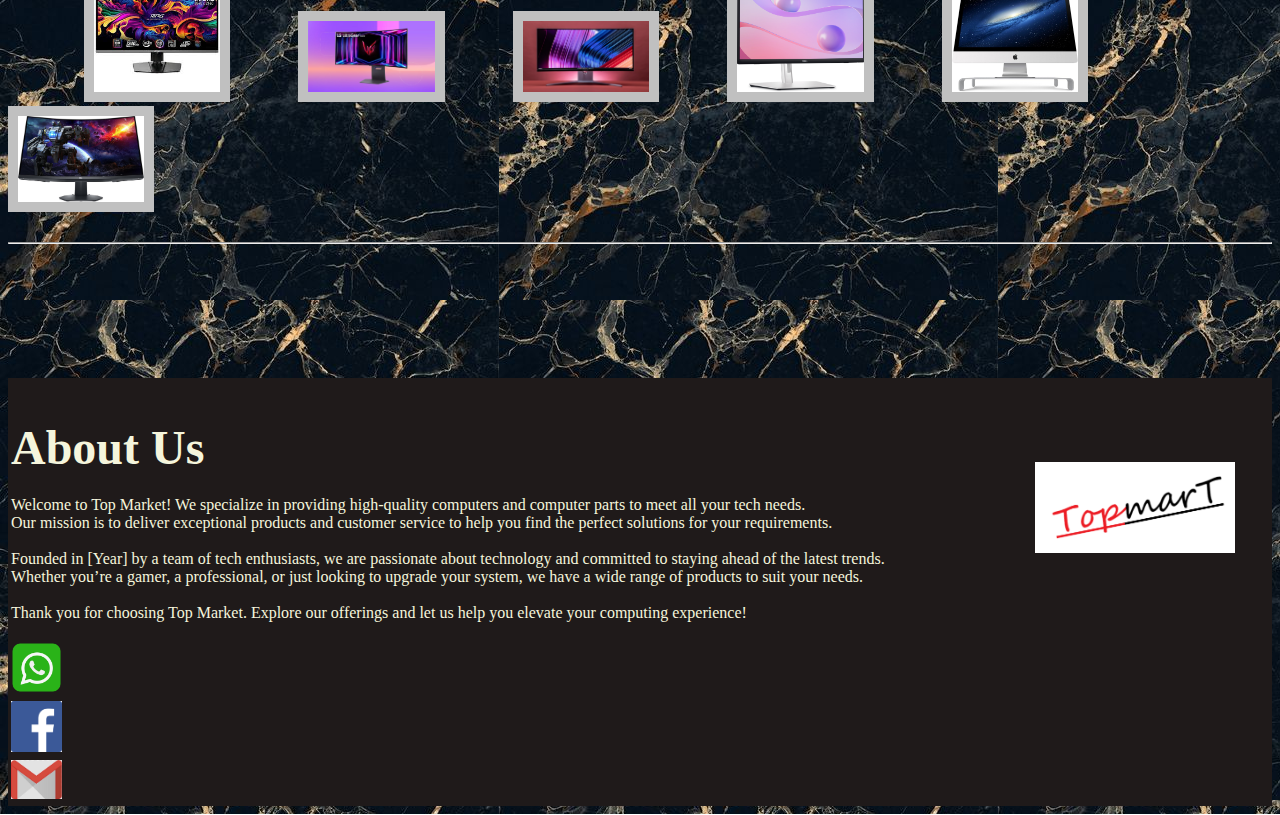
<file: active2.html>
<!DOCTYPE html>
<html lang="en">
<head>
    <meta charset="UTF-8">
    <meta name="viewport" content="width=device-width, initial-scale=1.0">
    <title>topmart</title>
    <link rel="stylesheet" href="active2.css">
</head>

<body background="assets/Tile.jpg">
    
    <header>
        <h1 style="background-color: rgb(234, 234, 234);"><font style="color: red;"> &nbsp;&nbsp;&nbsp;&nbsp; <U> Top</font> MarT</font> </U> &nbsp;&nbsp;&nbsp;&nbsp;&nbsp;&nbsp;&nbsp;&nbsp;&nbsp;&nbsp;&nbsp;&nbsp;&nbsp;&nbsp;&nbsp;&nbsp;&nbsp;&nbsp;&nbsp;&nbsp;&nbsp;
           &nbsp;&nbsp;&nbsp;&nbsp;&nbsp;&nbsp;&nbsp;&nbsp;&nbsp;&nbsp;&nbsp;&nbsp;&nbsp;&nbsp;&nbsp;&nbsp;&nbsp;
           &nbsp;&nbsp;&nbsp;&nbsp;&nbsp;&nbsp;&nbsp;&nbsp;&nbsp;&nbsp;&nbsp;&nbsp;&nbsp;&nbsp;&nbsp;&nbsp;&nbsp;&nbsp;&nbsp;&nbsp;&nbsp;
           &nbsp;&nbsp;&nbsp;&nbsp;&nbsp;&nbsp;&nbsp;&nbsp;&nbsp;&nbsp;&nbsp;&nbsp;&nbsp;&nbsp;&nbsp;&nbsp;&nbsp;&nbsp;&nbsp;&nbsp;&nbsp;
           &nbsp;&nbsp;&nbsp;&nbsp;&nbsp;&nbsp;&nbsp;&nbsp;
           &nbsp;&nbsp;&nbsp;&nbsp;&nbsp;&nbsp;&nbsp;&nbsp;&nbsp;&nbsp;&nbsp;&nbsp;&nbsp;&nbsp;&nbsp;&nbsp;&nbsp;&nbsp;&nbsp;&nbsp;&nbsp;

           <a href="index.html">  <button>Sign Out</button></a>   &nbsp; &nbsp; &nbsp; <a href="active.html"> <img src="Dark button.png" alt="" width="80px" height="60px"></a></h1> 
      <hr style="color: brown;">
   
    <font style="color: aliceblue;" > <h1 style="background-color: rgb(215, 47, 47);"><center><i>Your trust is our responsibility, this is the story of Top Mart</i></center></h1></font> 

   </header >
   
   &nbsp;  &nbsp;  &nbsp;  &nbsp;  &nbsp; <img src="assets/CPU.jpg" alt="" width="10%" border ="10px" style="color: silver;" >  &nbsp;  &nbsp;  &nbsp;  &nbsp;  &nbsp;  &nbsp;  &nbsp;  &nbsp;  &nbsp;  &nbsp;  &nbsp;  &nbsp;  &nbsp;  &nbsp;  &nbsp;
<img src="assets/Mouse.jpg" alt="" width="10%" height="100px" border ="10px" style="color: silver;" > 
&nbsp;  &nbsp;  &nbsp;  &nbsp;  &nbsp;  &nbsp;  &nbsp; &nbsp;  &nbsp;  &nbsp;  &nbsp;  &nbsp;  &nbsp;  &nbsp; <img src="assets/rame.png" alt="" width="10%" height="100px" border ="10px" style="color: silver;" >

&nbsp;  &nbsp;  &nbsp;  &nbsp;  &nbsp;  &nbsp;  &nbsp;  &nbsp;  &nbsp;  &nbsp;<img src="assets/images.jpg" alt="" border ="10px" style="color: silver;">
&nbsp;  &nbsp;  &nbsp;  &nbsp;  &nbsp;  &nbsp; <img src="assets/pade.jpg" alt="" width="15%" height="150px" border ="10px" style="color: silver;"  >
<pre style="color: aliceblue;">      <h2>  <i><u>Cuntrol proccing unit</u></i>              <u><i>Mouse</i></u>                       <u><i>Rame</i></u>                        <u><i>Leptop</i></u>                      <u><i>Mouse pade</i></u></h2></pre>
<br><br>
<hr>
 <img src="assets/74099777-computer-shop-various-computer-parts-are-on-the-table-web-flat-vector-banner.jpg" alt="" width="100%" height="450px"  >
<hr><br> <br>
&nbsp;  &nbsp;  &nbsp; &nbsp;  &nbsp;  &nbsp;  &nbsp; &nbsp; &nbsp; &nbsp;<img src="assets/1.jpg" alt="" width="10%" border ="10px" style="color: silver;" >
&nbsp;  &nbsp;  &nbsp; &nbsp;  &nbsp;  &nbsp;  &nbsp; &nbsp; <img src="assets/2.webp" alt="" width="10%" border ="10px" style="color: silver;" >
&nbsp;  &nbsp;  &nbsp; &nbsp;  &nbsp;  &nbsp;  &nbsp; &nbsp;   <img src="assets/3.png" alt="" width="10%" border ="10px" style="color: silver;" >
&nbsp;  &nbsp;  &nbsp; &nbsp;  &nbsp;  &nbsp;  &nbsp; &nbsp;   <img src="assets/4.jpg" alt="" width="10%" border ="10px" style="color: silver;" >

&nbsp;  &nbsp;  &nbsp; &nbsp;  &nbsp;  &nbsp;  &nbsp; &nbsp;  <img src="assets/5.jpg" alt="" width="10%" border ="10px" style="color: silver;" >
&nbsp;  &nbsp;  &nbsp; &nbsp;  &nbsp;  &nbsp;  &nbsp; &nbsp;    <img src="assets/6.png" alt="" width="10%" border ="10px" style="color: silver;" >
<br><br>
<hr>
<br><br>
&nbsp;  &nbsp;  &nbsp; &nbsp;  &nbsp;  &nbsp;  &nbsp; &nbsp; &nbsp; &nbsp;<img src="assets/11 (1).jpg" alt="" width="10%" border ="10px" style="color: silver;" >
&nbsp;  &nbsp;  &nbsp; &nbsp;  &nbsp;  &nbsp;  &nbsp; &nbsp; <img src="assets/11 (2).jpg" alt="" width="10%" border ="10px" style="color: silver;" >
&nbsp;  &nbsp;  &nbsp; &nbsp;  &nbsp;  &nbsp;  &nbsp; &nbsp;   <img src="assets/11 (3).jpg" alt="" width="10%" border ="10px" style="color: silver;" >
&nbsp;  &nbsp;  &nbsp; &nbsp;  &nbsp;  &nbsp;  &nbsp; &nbsp;   <img src="assets/11 (4).jpg" alt="" width="10%" border ="10px" style="color: silver;" >

&nbsp;  &nbsp;  &nbsp; &nbsp;  &nbsp;  &nbsp;  &nbsp; &nbsp;  <img src="assets/11 (5).jpg" alt="" width="10%" border ="10px" style="color: silver;" >
&nbsp;  &nbsp;  &nbsp; &nbsp;  &nbsp;  &nbsp;  &nbsp; &nbsp;    <img src="assets/11 (6).webp" alt="" width="10%" border ="10px" style="color: silver;" >
<br><br>
<hr>
<br><br>
&nbsp;  &nbsp;  &nbsp; &nbsp;  &nbsp;  &nbsp;  &nbsp; &nbsp; &nbsp; &nbsp;<img src="assets/22 (1).jpeg" alt="" width="10%" border ="10px" style="color: silver;" >
&nbsp;  &nbsp;  &nbsp; &nbsp;  &nbsp;  &nbsp;  &nbsp; &nbsp; <img src="assets/22 (2).jpg" alt="" width="10%" border ="10px" style="color: silver;" >
&nbsp;  &nbsp;  &nbsp; &nbsp;  &nbsp;  &nbsp;  &nbsp; &nbsp;   <img src="assets/22 (3).jpg" alt="" width="10%" border ="10px" style="color: silver;" >
&nbsp;  &nbsp;  &nbsp; &nbsp;  &nbsp;  &nbsp;  &nbsp; &nbsp;   <img src="assets/22 (4).jpg" alt="" width="10%" border ="10px" style="color: silver;" >

&nbsp;  &nbsp;  &nbsp; &nbsp;  &nbsp;  &nbsp;  &nbsp; &nbsp;  <img src="assets/22 (5).jpg" alt="" width="10%" border ="10px" style="color: silver;" >
&nbsp;  &nbsp;  &nbsp; &nbsp;  &nbsp;  &nbsp;  &nbsp; &nbsp;    <img src="assets/22 (6).jpg" alt="" width="10%" border ="10px" style="color: silver;" >
<br><br>
<hr>
<br><br>
&nbsp;  &nbsp;  &nbsp; &nbsp;  &nbsp;  &nbsp;  &nbsp; &nbsp; &nbsp; &nbsp;<img src="assets/33 (1).jpeg" alt="" width="10%" border ="10px" style="color: silver;" >
&nbsp;  &nbsp;  &nbsp; &nbsp;  &nbsp;  &nbsp;  &nbsp; &nbsp; <img src="assets/33 (2).jpg" alt="" width="10%" border ="10px" style="color: silver;" >
&nbsp;  &nbsp;  &nbsp; &nbsp;  &nbsp;  &nbsp;  &nbsp; &nbsp;   <img src="assets/33 (3).jpg" alt="" width="10%" border ="10px" style="color: silver;" >
&nbsp;  &nbsp;  &nbsp; &nbsp;  &nbsp;  &nbsp;  &nbsp; &nbsp;   <img src="assets/33 (4).jpg" alt="" width="10%" border ="10px" style="color: silver;" >

&nbsp;  &nbsp;  &nbsp; &nbsp;  &nbsp;  &nbsp;  &nbsp; &nbsp;  <img src="assets/33 (5).jpg" alt="" width="10%" border ="10px" style="color: silver;" >
&nbsp;  &nbsp;  &nbsp; &nbsp;  &nbsp;  &nbsp;  &nbsp; &nbsp;    <img src="assets/33 (6).jpg" alt="" width="10%" border ="10px" style="color: silver;" >
<br><br>
<hr>
<br><br>
&nbsp;  &nbsp;  &nbsp; &nbsp;  &nbsp;  &nbsp;  &nbsp; &nbsp; &nbsp; &nbsp;<img src="assets/44 (1).jpg" alt="" width="10%" border ="10px" style="color: silver;" >
&nbsp;  &nbsp;  &nbsp; &nbsp;  &nbsp;  &nbsp;  &nbsp; &nbsp; <img src="assets/44 (2).jpg" alt="" width="10%" border ="10px" style="color: silver;" >
&nbsp;  &nbsp;  &nbsp; &nbsp;  &nbsp;  &nbsp;  &nbsp; &nbsp;   <img src="assets/44 (3).jpg" alt="" width="10%" border ="10px" style="color: silver;" >
&nbsp;  &nbsp;  &nbsp; &nbsp;  &nbsp;  &nbsp;  &nbsp; &nbsp;   <img src="assets/44 (4).jpg" alt="" width="10%" border ="10px" style="color: silver;" >

&nbsp;  &nbsp;  &nbsp; &nbsp;  &nbsp;  &nbsp;  &nbsp; &nbsp;  <img src="assets/44 (5).png" alt="" width="10%" border ="10px" style="color: silver;" >
&nbsp;  &nbsp;  &nbsp; &nbsp;  &nbsp;  &nbsp;  &nbsp; &nbsp;    <img src="assets/44 (6).png" alt="" width="10%" border ="10px" style="color: silver;" >
<br><br>
<hr>
<br><br>
&nbsp;  &nbsp;  &nbsp; &nbsp;  &nbsp;  &nbsp;  &nbsp; &nbsp; &nbsp; &nbsp;<img src="assets/moniter/55 (1).jpg" alt="" width="10%" border ="10px" style="color: silver;" >
&nbsp;  &nbsp;  &nbsp; &nbsp;  &nbsp;  &nbsp;  &nbsp; &nbsp; <img src="assets/moniter/55 (1).png" alt="" width="10%" border ="10px" style="color: silver;" >
&nbsp;  &nbsp;  &nbsp; &nbsp;  &nbsp;  &nbsp;  &nbsp; &nbsp;   <img src="assets/moniter/55 (2).jpg" alt="" width="10%" border ="10px" style="color: silver;" >
&nbsp;  &nbsp;  &nbsp; &nbsp;  &nbsp;  &nbsp;  &nbsp; &nbsp;   <img src="assets/moniter/55 (2).png" alt="" width="10%" border ="10px" style="color: silver;" >

&nbsp;  &nbsp;  &nbsp; &nbsp;  &nbsp;  &nbsp;  &nbsp; &nbsp;  <img src="assets/moniter/55 (3).jpg" alt="" width="10%" border ="10px" style="color: silver;" >
&nbsp;  &nbsp;  &nbsp; &nbsp;  &nbsp;  &nbsp;  &nbsp; &nbsp;    <img src="assets/moniter/55 (4).jpg" alt="" width="10%" border ="10px" style="color: silver;" >
<br><br>
<hr>
<br><br>

</tr>

<br><br><br><br><br>
<table width="100%" style="background-color: rgb(31, 26, 26);">
        <tr>
            
       <td>&NonBreakingSpace;&NonBreakingSpace;&NonBreakingSpace;<h4><Font style="color:
             beige;" size="10">About Us</Font></h4><Font style="color:
             beige;"><p>Welcome to Top Market! We specialize in providing high-quality computers and computer parts to meet all your tech needs. <br> Our mission is to deliver exceptional products and customer service to help you find the perfect solutions for your requirements. <br><br>

Founded in [Year] by a team of tech enthusiasts, we are passionate about technology and committed to staying ahead of the latest trends. <br> Whether you’re a gamer, a professional, or just looking to upgrade your system, we have a wide range of products to suit your needs. <br><br>

Thank you for choosing Top Market. Explore our offerings and let us help you elevate your computing experience!

</p></td>
<td><img src="logo.png" alt="" width="200px"></td>

       </tr>
       <tr> <td>   <a href="https://wa.link/xtgp38"><img src="assets/watsap.png" alt="" width="5%"></a> </td></tr>
       <tr> <td> <a href="https://www.facebook.com/profile.php?id=100009380206118"><img src="assets/facebook.png" alt="" width="5%"></a> </td></tr>
       <tr> <td>  <a href="mailto:abbas2006arain@gmail.com?subject=topmart&body=hy"><img src="assets/gmail.jpg" alt="" width="5%"></a></td></tr>


</table>






  




 
</h3>


</body>
</html>
</file>
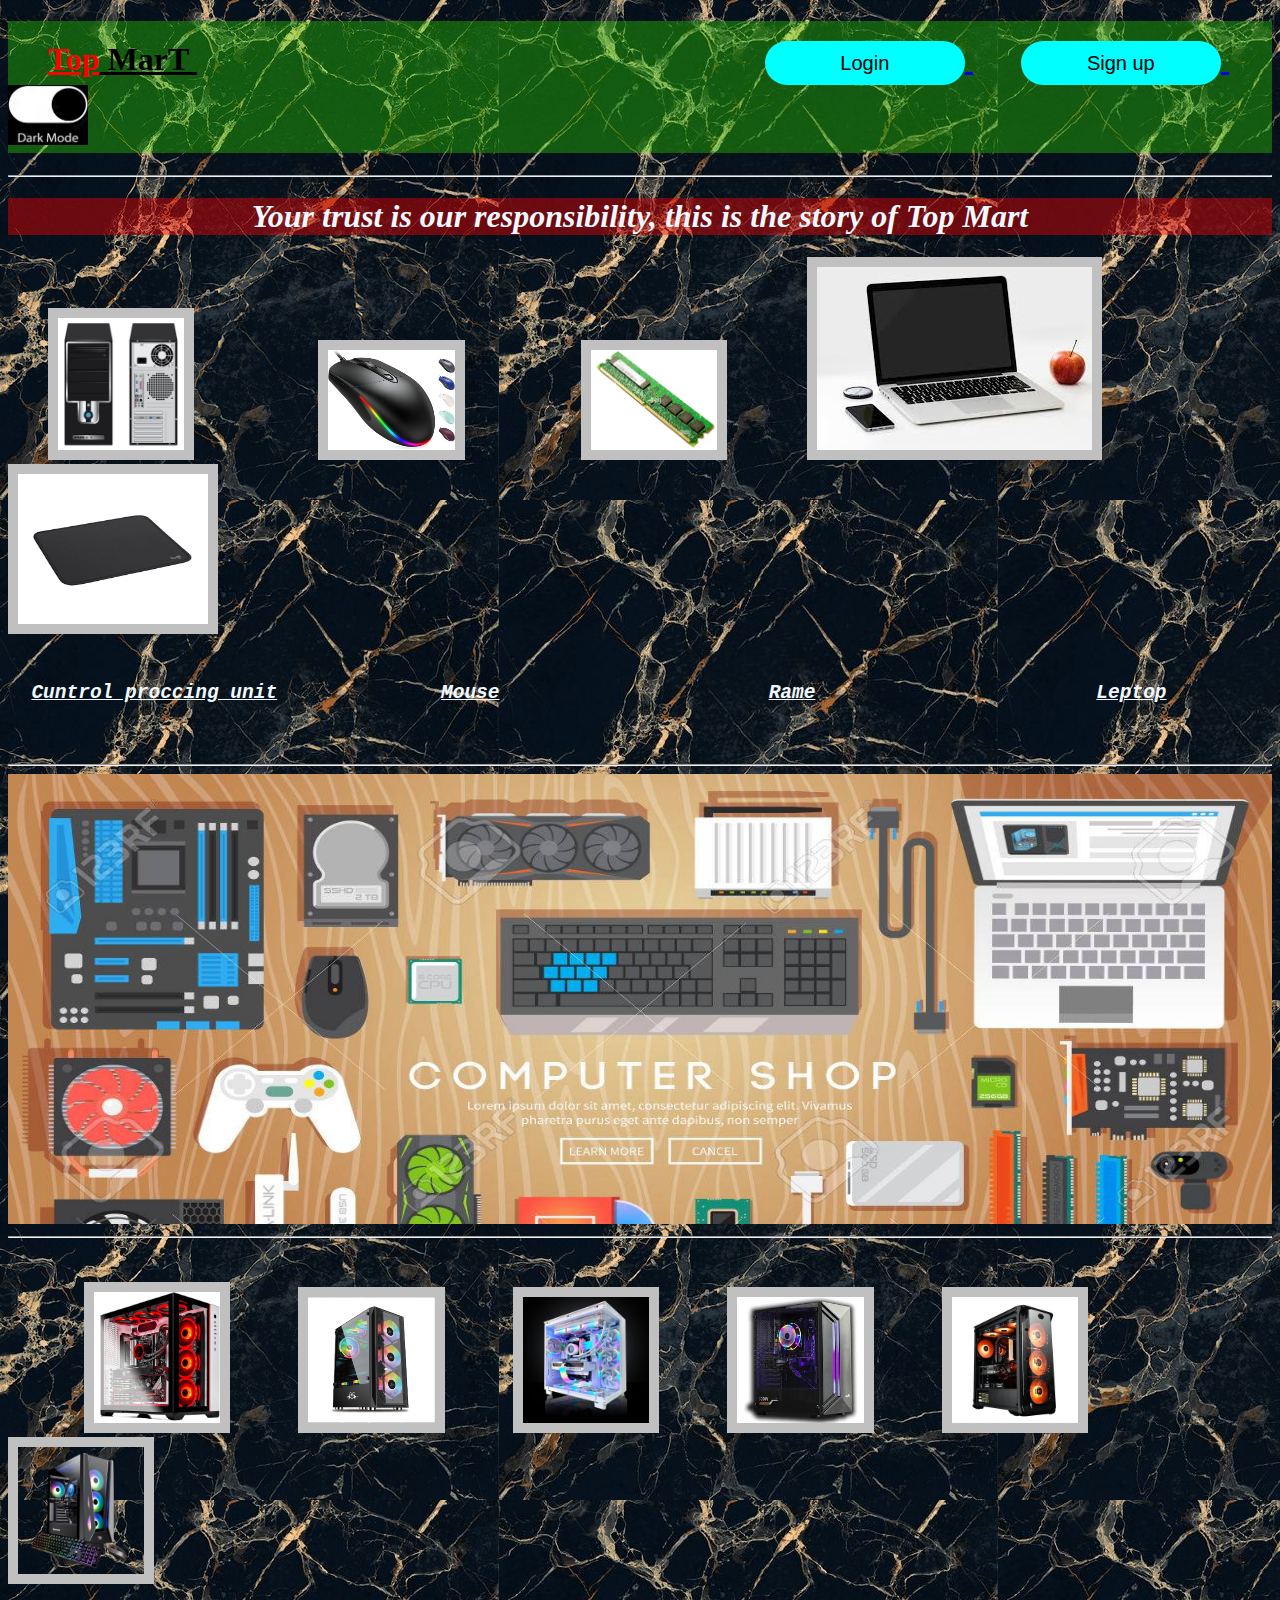
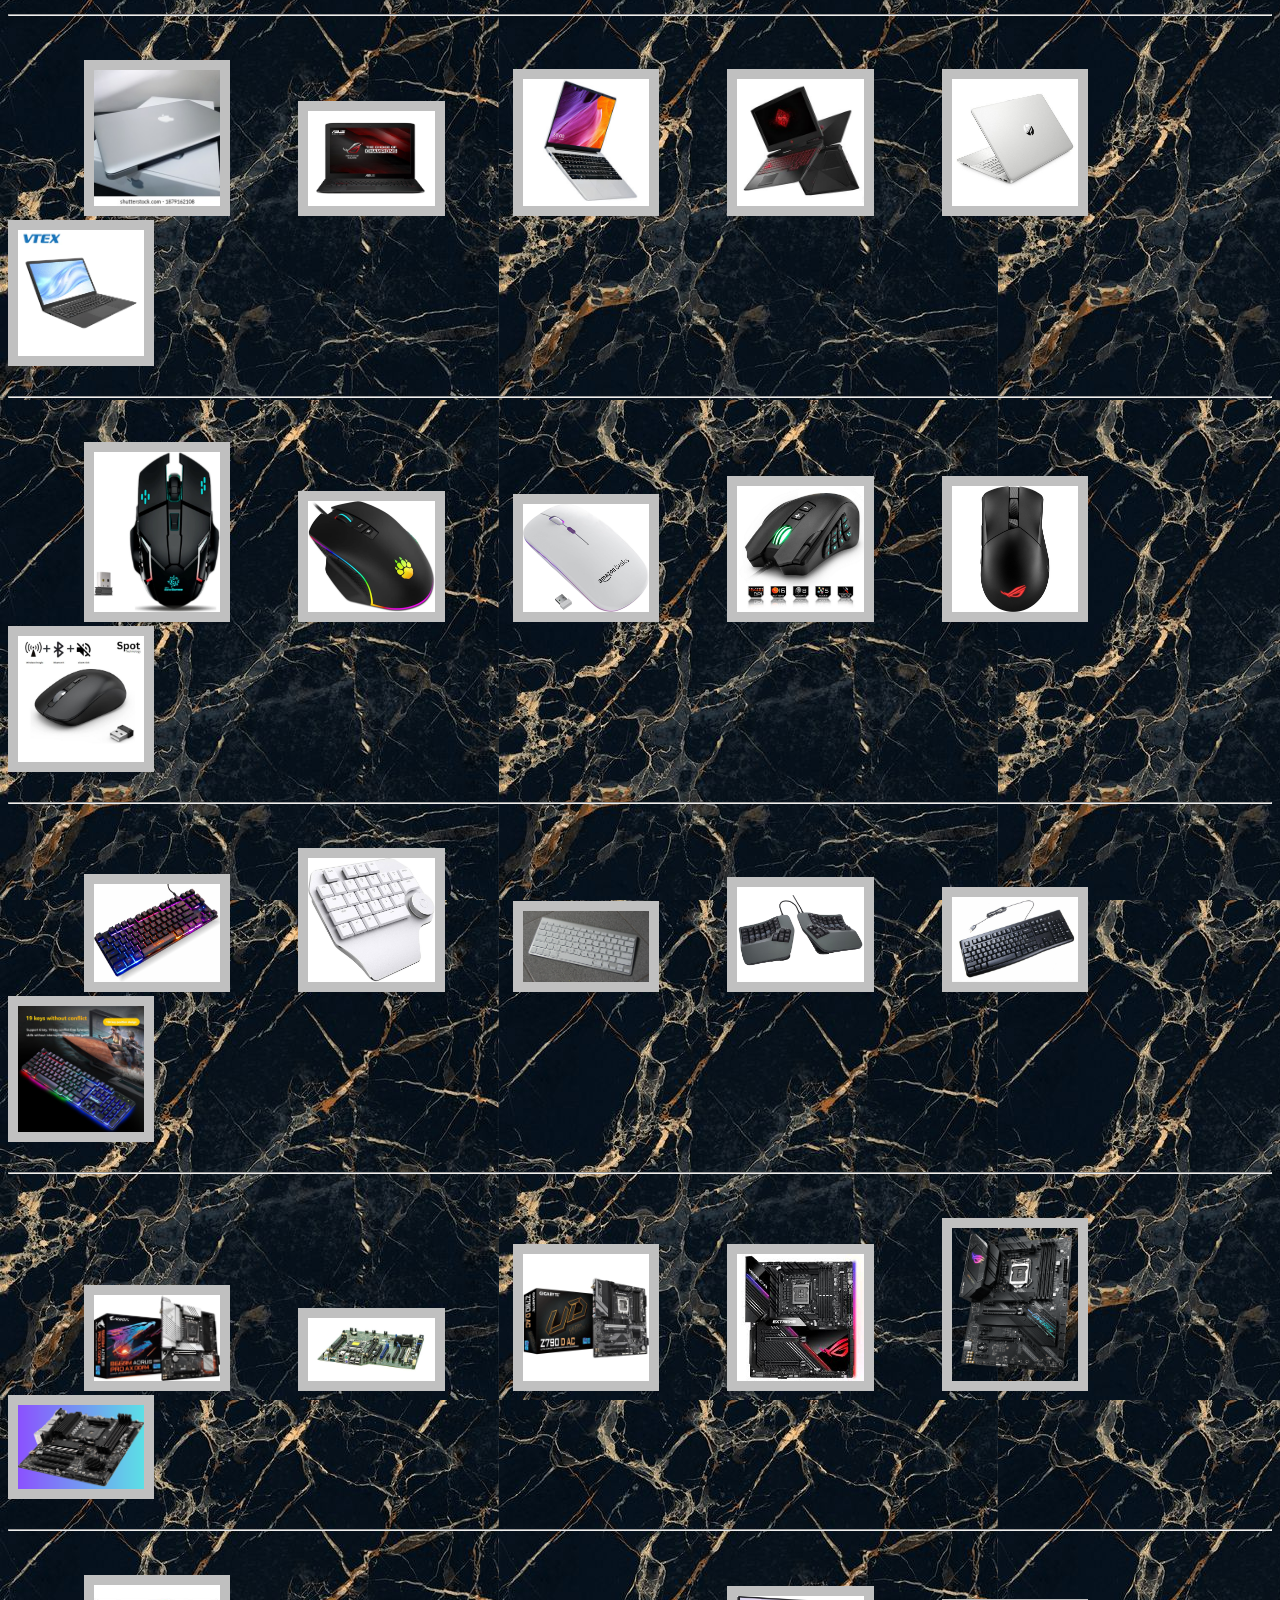
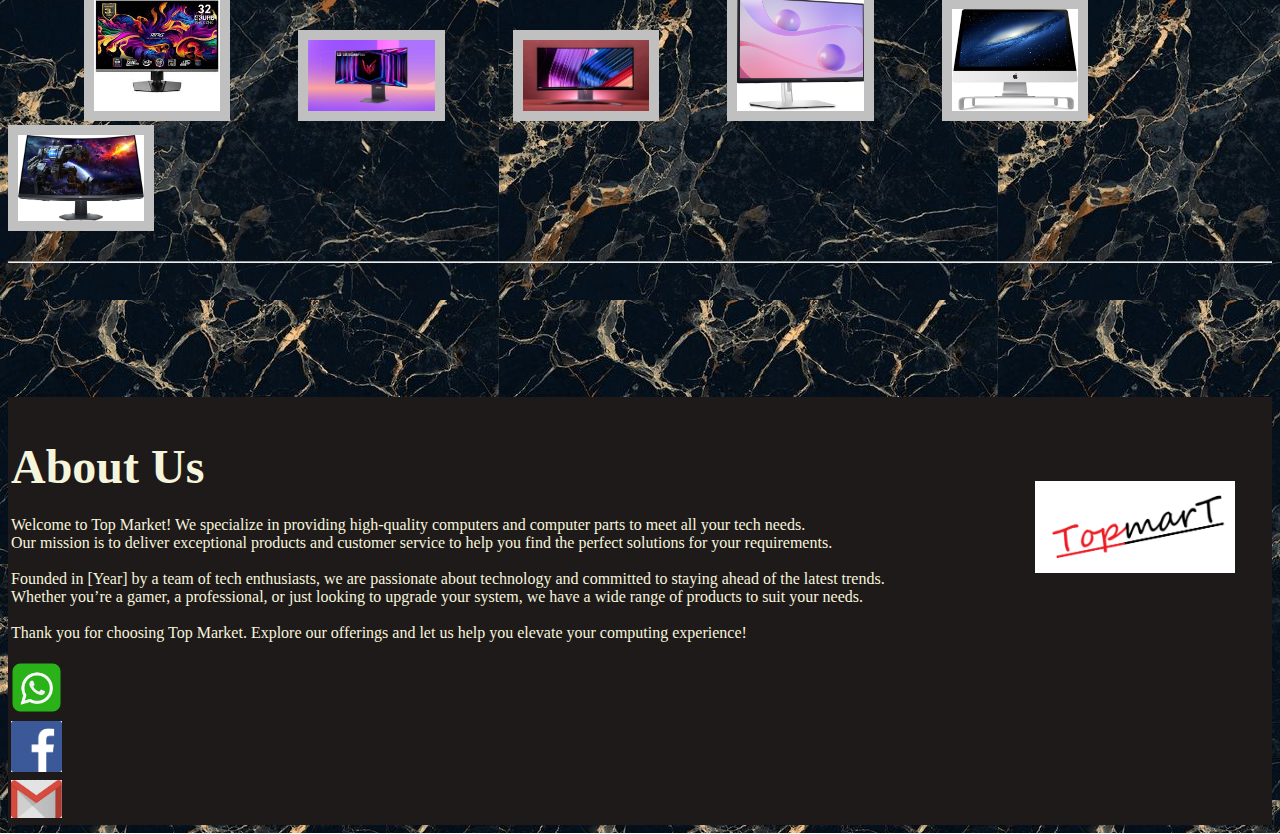
<file: dark.html>
<!DOCTYPE html>
<html lang="en">
<head>
    <meta charset="UTF-8">
    <meta name="viewport" content="width=device-width, initial-scale=1.0">
    <title>Document</title>
    <link rel="stylesheet" href="dark.css">
</head>
<body background="assets/Tile.jpg">
    
    <header>
        <h1 style="background-color: rgba(46, 230, 0, 0.352);"><font style="color: red;"> &nbsp;&nbsp;&nbsp;&nbsp; <U> Top</font> MarT</font> </U> &nbsp;&nbsp;&nbsp;&nbsp;&nbsp;&nbsp;&nbsp;&nbsp;&nbsp;&nbsp;&nbsp;&nbsp;&nbsp;&nbsp;&nbsp;&nbsp;&nbsp;&nbsp;&nbsp;&nbsp;&nbsp;
           &nbsp;&nbsp;&nbsp;&nbsp;&nbsp;&nbsp;&nbsp;&nbsp;&nbsp;&nbsp;&nbsp;&nbsp;&nbsp;&nbsp;&nbsp;&nbsp;&nbsp;
           &nbsp;&nbsp;&nbsp;&nbsp;&nbsp;&nbsp;&nbsp;&nbsp;&nbsp;&nbsp;&nbsp;&nbsp;&nbsp;&nbsp;&nbsp;&nbsp;&nbsp;&nbsp;&nbsp;&nbsp;&nbsp;
          &nbsp;&nbsp;&nbsp;&nbsp;&nbsp;&nbsp;&nbsp;&nbsp;
          
           <a href="login.html"> <Button>Login </Button> </a>   &nbsp; &nbsp; &nbsp;  <a href="Signup.html"><Button>Sign up</Button> </a>    &nbsp; &nbsp; &nbsp; <a href="index.Html"> <img src="Dark button.png" alt="" width="80px" height="60px"></a></h1> 
      <hr style="color: rgba(252, 13, 13, 0.419);">
   
    <font style="color: aliceblue;" > <h1 style="background-color: rgba(255, 2, 2, 0.416);"><center><i>Your trust is our responsibility, this is the story of Top Mart</i></center></h1></font> 

   </header >
   
   &nbsp;  &nbsp;  &nbsp;  &nbsp;  &nbsp; <img src="assets/CPU.jpg" alt="" width="10%" border ="10px" style="color: silver;" >  &nbsp;  &nbsp;  &nbsp;  &nbsp;  &nbsp;  &nbsp;  &nbsp;  &nbsp;  &nbsp;  &nbsp;  &nbsp;  &nbsp;  &nbsp;  &nbsp;  &nbsp;
<img src="assets/Mouse.jpg" alt="" width="10%" height="100px" border ="10px" style="color: silver;" > 
&nbsp;  &nbsp;  &nbsp;  &nbsp;  &nbsp;  &nbsp;  &nbsp; &nbsp;  &nbsp;  &nbsp;  &nbsp;  &nbsp;  &nbsp;  &nbsp; <img src="assets/rame.png" alt="" width="10%" height="100px" border ="10px" style="color: silver;" >

&nbsp;  &nbsp;  &nbsp;  &nbsp;  &nbsp;  &nbsp;  &nbsp;  &nbsp;  &nbsp;  &nbsp;<img src="assets/images.jpg" alt="" border ="10px" style="color: silver;">
&nbsp;  &nbsp;  &nbsp;  &nbsp;  &nbsp;  &nbsp; <img src="assets/pade.jpg" alt="" width="15%" height="150px" border ="10px" style="color: silver;"  >
<pre style="color: aliceblue;">      <h2>  <i><u>Cuntrol proccing unit</u></i>              <u><i>Mouse</i></u>                       <u><i>Rame</i></u>                        <u><i>Leptop</i></u>                      <u><i>Mouse pade</i></u></h2></pre>
<br><br>
<hr>
 <img src="assets/74099777-computer-shop-various-computer-parts-are-on-the-table-web-flat-vector-banner.jpg" alt="" width="100%" height="450px"  >
<hr><br> <br>
&nbsp;  &nbsp;  &nbsp; &nbsp;  &nbsp;  &nbsp;  &nbsp; &nbsp; &nbsp; &nbsp;<img src="assets/1.jpg" alt="" width="10%" border ="10px" style="color: silver;" >
&nbsp;  &nbsp;  &nbsp; &nbsp;  &nbsp;  &nbsp;  &nbsp; &nbsp; <img src="assets/2.webp" alt="" width="10%" border ="10px" style="color: silver;" >
&nbsp;  &nbsp;  &nbsp; &nbsp;  &nbsp;  &nbsp;  &nbsp; &nbsp;   <img src="assets/3.png" alt="" width="10%" border ="10px" style="color: silver;" >
&nbsp;  &nbsp;  &nbsp; &nbsp;  &nbsp;  &nbsp;  &nbsp; &nbsp;   <img src="assets/4.jpg" alt="" width="10%" border ="10px" style="color: silver;" >

&nbsp;  &nbsp;  &nbsp; &nbsp;  &nbsp;  &nbsp;  &nbsp; &nbsp;  <img src="assets/5.jpg" alt="" width="10%" border ="10px" style="color: silver;" >
&nbsp;  &nbsp;  &nbsp; &nbsp;  &nbsp;  &nbsp;  &nbsp; &nbsp;    <img src="assets/6.png" alt="" width="10%" border ="10px" style="color: silver;" >
<br><br>
<hr>
<br><br>
&nbsp;  &nbsp;  &nbsp; &nbsp;  &nbsp;  &nbsp;  &nbsp; &nbsp; &nbsp; &nbsp;<img src="assets/11 (1).jpg" alt="" width="10%" border ="10px" style="color: silver;" >
&nbsp;  &nbsp;  &nbsp; &nbsp;  &nbsp;  &nbsp;  &nbsp; &nbsp; <img src="assets/11 (2).jpg" alt="" width="10%" border ="10px" style="color: silver;" >
&nbsp;  &nbsp;  &nbsp; &nbsp;  &nbsp;  &nbsp;  &nbsp; &nbsp;   <img src="assets/11 (3).jpg" alt="" width="10%" border ="10px" style="color: silver;" >
&nbsp;  &nbsp;  &nbsp; &nbsp;  &nbsp;  &nbsp;  &nbsp; &nbsp;   <img src="assets/11 (4).jpg" alt="" width="10%" border ="10px" style="color: silver;" >

&nbsp;  &nbsp;  &nbsp; &nbsp;  &nbsp;  &nbsp;  &nbsp; &nbsp;  <img src="assets/11 (5).jpg" alt="" width="10%" border ="10px" style="color: silver;" >
&nbsp;  &nbsp;  &nbsp; &nbsp;  &nbsp;  &nbsp;  &nbsp; &nbsp;    <img src="assets/11 (6).webp" alt="" width="10%" border ="10px" style="color: silver;" >
<br><br>
<hr>
<br><br>
&nbsp;  &nbsp;  &nbsp; &nbsp;  &nbsp;  &nbsp;  &nbsp; &nbsp; &nbsp; &nbsp;<img src="assets/22 (1).jpeg" alt="" width="10%" border ="10px" style="color: silver;" >
&nbsp;  &nbsp;  &nbsp; &nbsp;  &nbsp;  &nbsp;  &nbsp; &nbsp; <img src="assets/22 (2).jpg" alt="" width="10%" border ="10px" style="color: silver;" >
&nbsp;  &nbsp;  &nbsp; &nbsp;  &nbsp;  &nbsp;  &nbsp; &nbsp;   <img src="assets/22 (3).jpg" alt="" width="10%" border ="10px" style="color: silver;" >
&nbsp;  &nbsp;  &nbsp; &nbsp;  &nbsp;  &nbsp;  &nbsp; &nbsp;   <img src="assets/22 (4).jpg" alt="" width="10%" border ="10px" style="color: silver;" >

&nbsp;  &nbsp;  &nbsp; &nbsp;  &nbsp;  &nbsp;  &nbsp; &nbsp;  <img src="assets/22 (5).jpg" alt="" width="10%" border ="10px" style="color: silver;" >
&nbsp;  &nbsp;  &nbsp; &nbsp;  &nbsp;  &nbsp;  &nbsp; &nbsp;    <img src="assets/22 (6).jpg" alt="" width="10%" border ="10px" style="color: silver;" >
<br><br>
<hr>
<br><br>
&nbsp;  &nbsp;  &nbsp; &nbsp;  &nbsp;  &nbsp;  &nbsp; &nbsp; &nbsp; &nbsp;<img src="assets/33 (1).jpeg" alt="" width="10%" border ="10px" style="color: silver;" >
&nbsp;  &nbsp;  &nbsp; &nbsp;  &nbsp;  &nbsp;  &nbsp; &nbsp; <img src="assets/33 (2).jpg" alt="" width="10%" border ="10px" style="color: silver;" >
&nbsp;  &nbsp;  &nbsp; &nbsp;  &nbsp;  &nbsp;  &nbsp; &nbsp;   <img src="assets/33 (3).jpg" alt="" width="10%" border ="10px" style="color: silver;" >
&nbsp;  &nbsp;  &nbsp; &nbsp;  &nbsp;  &nbsp;  &nbsp; &nbsp;   <img src="assets/33 (4).jpg" alt="" width="10%" border ="10px" style="color: silver;" >

&nbsp;  &nbsp;  &nbsp; &nbsp;  &nbsp;  &nbsp;  &nbsp; &nbsp;  <img src="assets/33 (5).jpg" alt="" width="10%" border ="10px" style="color: silver;" >
&nbsp;  &nbsp;  &nbsp; &nbsp;  &nbsp;  &nbsp;  &nbsp; &nbsp;    <img src="assets/33 (6).jpg" alt="" width="10%" border ="10px" style="color: silver;" >
<br><br>
<hr>
<br><br>
&nbsp;  &nbsp;  &nbsp; &nbsp;  &nbsp;  &nbsp;  &nbsp; &nbsp; &nbsp; &nbsp;<img src="assets/44 (1).jpg" alt="" width="10%" border ="10px" style="color: silver;" >
&nbsp;  &nbsp;  &nbsp; &nbsp;  &nbsp;  &nbsp;  &nbsp; &nbsp; <img src="assets/44 (2).jpg" alt="" width="10%" border ="10px" style="color: silver;" >
&nbsp;  &nbsp;  &nbsp; &nbsp;  &nbsp;  &nbsp;  &nbsp; &nbsp;   <img src="assets/44 (3).jpg" alt="" width="10%" border ="10px" style="color: silver;" >
&nbsp;  &nbsp;  &nbsp; &nbsp;  &nbsp;  &nbsp;  &nbsp; &nbsp;   <img src="assets/44 (4).jpg" alt="" width="10%" border ="10px" style="color: silver;" >

&nbsp;  &nbsp;  &nbsp; &nbsp;  &nbsp;  &nbsp;  &nbsp; &nbsp;  <img src="/assets/44 (5).png" alt="" width="10%" border ="10px" style="color: silver;" >
&nbsp;  &nbsp;  &nbsp; &nbsp;  &nbsp;  &nbsp;  &nbsp; &nbsp;    <img src="/assets/44 (6).png" alt="" width="10%" border ="10px" style="color: silver;" >
<br><br>
<hr>
<br><br>
&nbsp;  &nbsp;  &nbsp; &nbsp;  &nbsp;  &nbsp;  &nbsp; &nbsp; &nbsp; &nbsp;<img src="assets/moniter/55 (1).jpg" alt="" width="10%" border ="10px" style="color: silver;" >
&nbsp;  &nbsp;  &nbsp; &nbsp;  &nbsp;  &nbsp;  &nbsp; &nbsp; <img src="assets/moniter/55 (1).png" alt="" width="10%" border ="10px" style="color: silver;" >
&nbsp;  &nbsp;  &nbsp; &nbsp;  &nbsp;  &nbsp;  &nbsp; &nbsp;   <img src="assets/moniter/55 (2).jpg" alt="" width="10%" border ="10px" style="color: silver;" >
&nbsp;  &nbsp;  &nbsp; &nbsp;  &nbsp;  &nbsp;  &nbsp; &nbsp;   <img src="assets/moniter/55 (2).png" alt="" width="10%" border ="10px" style="color: silver;" >

&nbsp;  &nbsp;  &nbsp; &nbsp;  &nbsp;  &nbsp;  &nbsp; &nbsp;  <img src="assets/moniter/55 (3).jpg" alt="" width="10%" border ="10px" style="color: silver;" >
&nbsp;  &nbsp;  &nbsp; &nbsp;  &nbsp;  &nbsp;  &nbsp; &nbsp;    <img src="assets/moniter/55 (4).jpg" alt="" width="10%" border ="10px" style="color: silver;" >
<br><br>
<hr>
<br><br>

</tr>

<br><br><br><br><br>
<table width="100%" style="background-color: rgb(31, 26, 26);">
        <tr>
            
       <td>&NonBreakingSpace;&NonBreakingSpace;&NonBreakingSpace;<h4><Font style="color:
             beige;" size="10">About Us</Font></h4><Font style="color:
             beige;"><p>Welcome to Top Market! We specialize in providing high-quality computers and computer parts to meet all your tech needs. <br> Our mission is to deliver exceptional products and customer service to help you find the perfect solutions for your requirements. <br><br>

Founded in [Year] by a team of tech enthusiasts, we are passionate about technology and committed to staying ahead of the latest trends. <br> Whether you’re a gamer, a professional, or just looking to upgrade your system, we have a wide range of products to suit your needs. <br><br>

Thank you for choosing Top Market. Explore our offerings and let us help you elevate your computing experience!

</p></td>
<td><img src="logo.png" alt="" width="200px"></td>

       </tr>
       <tr> <td>   <a href="https://wa.link/xtgp38"><img src="assets/watsap.png" alt="" width="5%"></a> </td></tr>
       <tr> <td> <a href="https://www.facebook.com/profile.php?id=100009380206118"><img src="assets/facebook.png" alt="" width="5%"></a> </td></tr>
       <tr> <td>  <a href="mailto:abbas2006arain@gmail.com?subject=topmart&body=hy"><img src="assets/gmail.jpg" alt="" width="5%"></a></td></tr>


</table>






  




 
</h3>




</body>
</html>
</file>
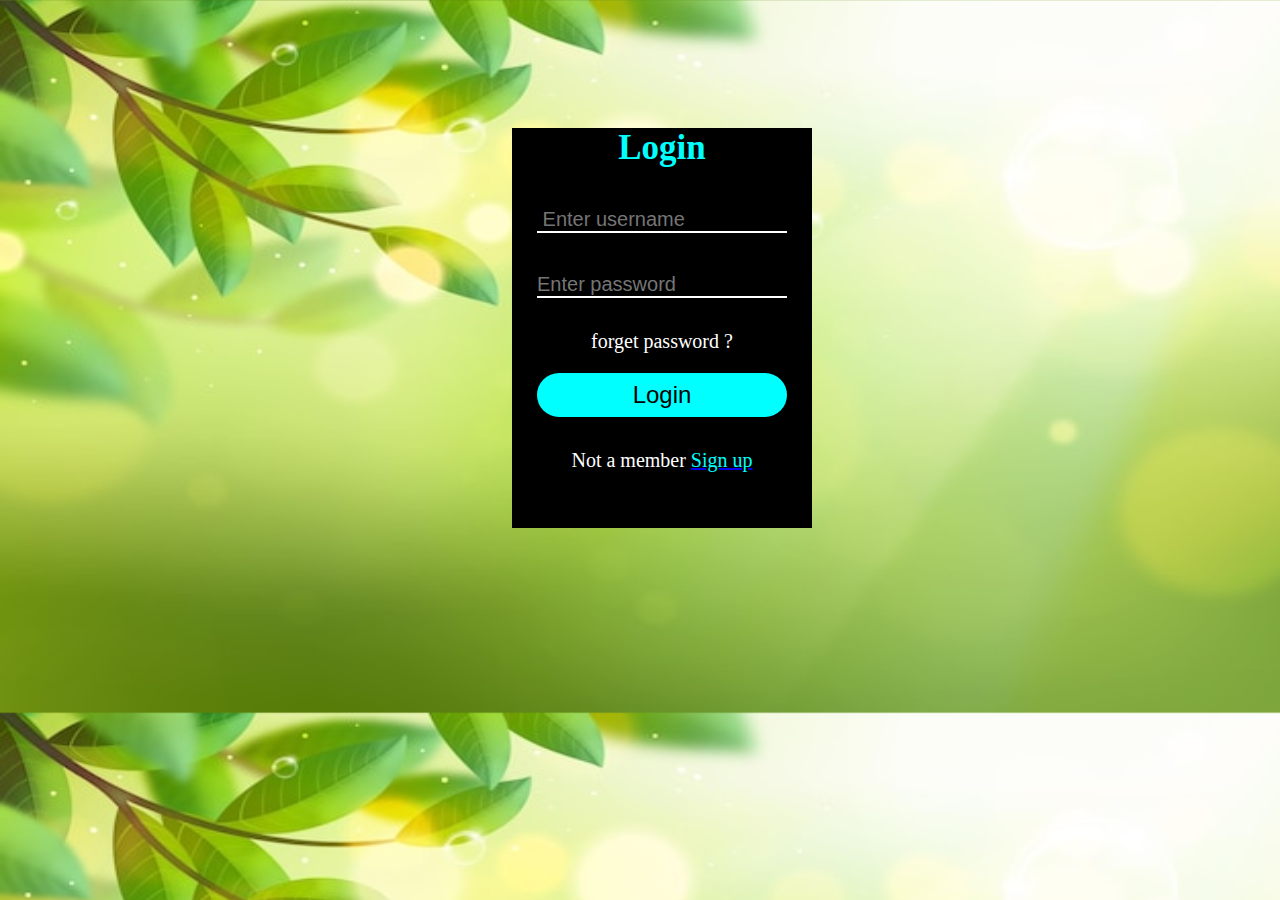
<file: login.html>
<!DOCTYPE html>
<html lang="en">
<head>
    <meta charset="UTF-8">
    <meta name="viewport" content="width=device-width, initial-scale=1.0">
    <title>Document</title>
    <link rel="stylesheet" href="login.css">

    <link rel="preconnect" href="https://fonts.googleapis.com">
<link rel="preconnect" href="https://fonts.gstatic.com" crossorigin>
<link href="https://fonts.googleapis.com/css2?family=Akaya+Kanadaka&display=swap" rel="stylesheet">

</head>
<body>
    <div class="contain" >   
<div class="text">
    <H1>
        Login
    </H1>
    <input class="inp1" type="text" placeholder=" Enter username">
    <Input class="inp2" type="password" placeholder="Enter password">
        <p>forget password ?</p>
       <a href="active.html"><button>Login</button></a> 
        <P> Not a member  <a href="Signup.html"><span> Sign up</span></a></P>



</div>
</body>
</html>
</file>
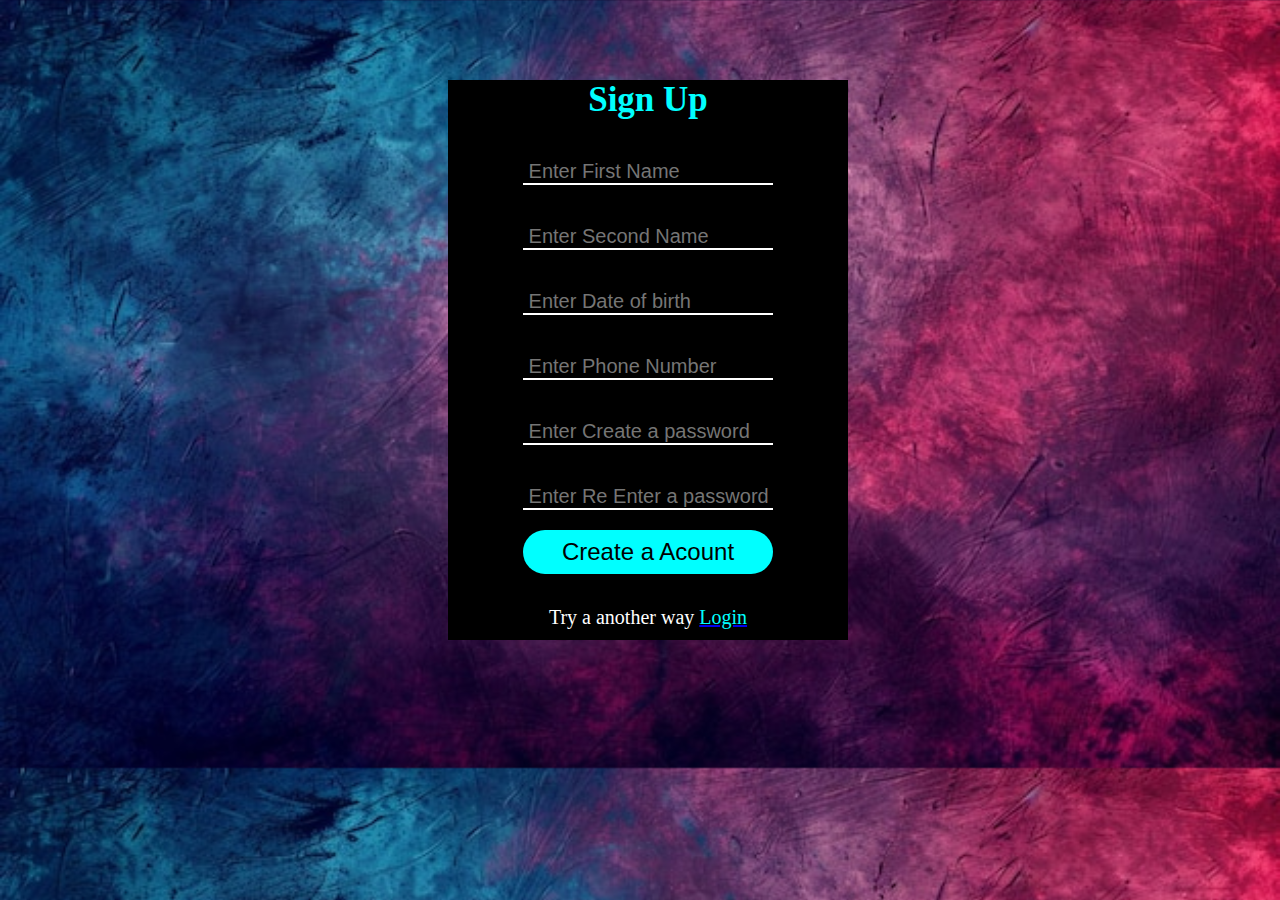
<file: Signup.html>
<!DOCTYPE html>
<html lang="en">
<head>
    <meta charset="UTF-8">
    <meta name="viewport" content="width=device-width, initial-scale=1.0">
    <title>signup</title>
    <link rel="stylesheet" href="signup.css">
</head>
<body >
    
    <div class="contain">
        <div class="text">
            <H1>
                Sign Up
            </H1>
            <input class="inp1" type="text" placeholder=" Enter First Name"> 
            <input class="inp1" type="text" placeholder=" Enter Second Name"> 
            <input class="inp1" type="text" placeholder=" Enter Date of birth"> 
            <input class="inp1" type="text" placeholder=" Enter Phone Number"> 
            <input class="inp1" type="password" placeholder=" Enter Create a password"> 
            <input class="inp1" type="password" placeholder=" Enter Re Enter a password"> 
           <a href="active.html"><button> Create a Acount</button></a> 
            <P> Try a another way  <a href="login.html"><span> Login</span></a></P>

          

    </div>
</body>
</html>
</file>
<file: index.css>
button{
    width: 200px;
    height: 44px;
    background-color: aqua;
    color: black;
    border: none;
    font-size: 20px;
    border-radius: 25px;
    margin-top: 20px;

}

button:hover{
    border: 3px solid aqua;
    color: white;
    font-size: 20px;
    background-color:black ;

}
</file>
<file: Active.css>
button{
    width: 200px;
    height: 44px;
    background-color: aqua;
    color: black;
    border: none;
    font-size: 20px;
    border-radius: 25px;
    margin-top: 20px;

}

button:hover{
    border: 3px solid aqua;
    color: white;
    font-size: 20px;
    background-color:black ;

}
</file>
<file: active2.css>
button{
    width: 200px;
    height: 44px;
    background-color: aqua;
    color: black;
    border: none;
    font-size: 20px;
    border-radius: 25px;
    margin-top: 20px;

}

button:hover{
    border: 3px solid aqua;
    color: white;
    font-size: 20px;
    background-color:black ;

}
</file>
<file: dark.css>
button{
    width: 200px;
    height: 44px;
    background-color: aqua;
    color: black;
    border: none;
    font-size: 20px;
    border-radius: 25px;
    margin-top: 20px;

}

button:hover{
    border: 3px solid aqua;
    color: white;
    font-size: 20px;
    background-color:black ;

}
</file>
<file: login.css>
.akaya-kanadaka-regular {
    font-family: "Akaya Kanadaka", system-ui;
    font-weight: 400;
    font-style: normal;
  }
  




*{
    margin: 0%;
    padding: 0%;
}
body{
    background-image: url(assets/gree.jpg);
background-size: 100% 135%;


}
.contain{
    width: 300px;
    height: 400px;
    background-color: black;
    margin-left: 40%;
    margin-top: 10%;
    text-align: center;
    color: white;
}
.contain h1{
    margin-top: 40%;
    font-size: 35px;
    color: aqua;

}
.contain.text{
    position: relative;
    top: 7%;
}
.inp1{
    border: none;
    background-color: black;
    border-bottom: 2px solid white;
    width: 250px;
    font-size: 20px;
    margin-top: 40px;
    outline: none;
    color: white ;
    
}
.inp2{
    border: none;
    background-color: black;
    border-bottom: 2px solid white;
    width: 250px;
    font-size: 20px;
    margin-top: 40px;
    outline: none;
    color: white ;
}
.text button{
    width: 250px;
    height: 44px;
    background-color: aqua;
    color: black;
    border: none;
    font-size: 24px;
    border-radius: 25px;
    margin-top: 20px;

}
button:hover{
    border: 3px solid aqua;
    color: white;
    font-size: 20px;
    background-color:black ;

}
p{
    margin-top: 32px;
    font-size:  20px; ;
}

p span{
    color: aqua;
}
</file>
<file: signup.css>
*{
    margin: 0%;
    padding: 0%;
}
body{
    background-image: url(assets/lighter.jpg);
background-size: 100% 120%;


}
.contain{
    
    width: 400px;
    height: 560px;
    background-color: black;
  margin-left: 35%;
    text-align: center;
    color: white;
    ;
}
.contain h1{
    margin-top: 20%;
    font-size: 35px;
    color: aqua;

}
.contain.text{
    position: relative;
    top: 7%;
}
.inp1{
    border: none;
    background-color: black;
    border-bottom: 2px solid white;
    width: 250px;
    font-size: 20px;
    margin-top: 40px;
    outline: none;
    color: white ;
    
}
.inp2{
    border: none;
    background-blend-mode: hard-light;
    border-bottom: 2px solid white;
    width: 250px;
    font-size: 20px;
    margin-top: 40px;
    outline: none;
    color: white ;
}
.text button{
    width: 250px;
    height: 44px;
    background-color: aqua;
    color: black;
    border: none;
    font-size: 24px;
    border-radius: 25px;
    margin-top: 20px;

}
button:hover{
    border: 3px solid aqua;
    color: white;
    font-size: 20px;
    background-color:black ;

}
p{
    margin-top: 32px;
    font-size:  20px; ;
}

p span{
    color: aqua;
}
</file>
